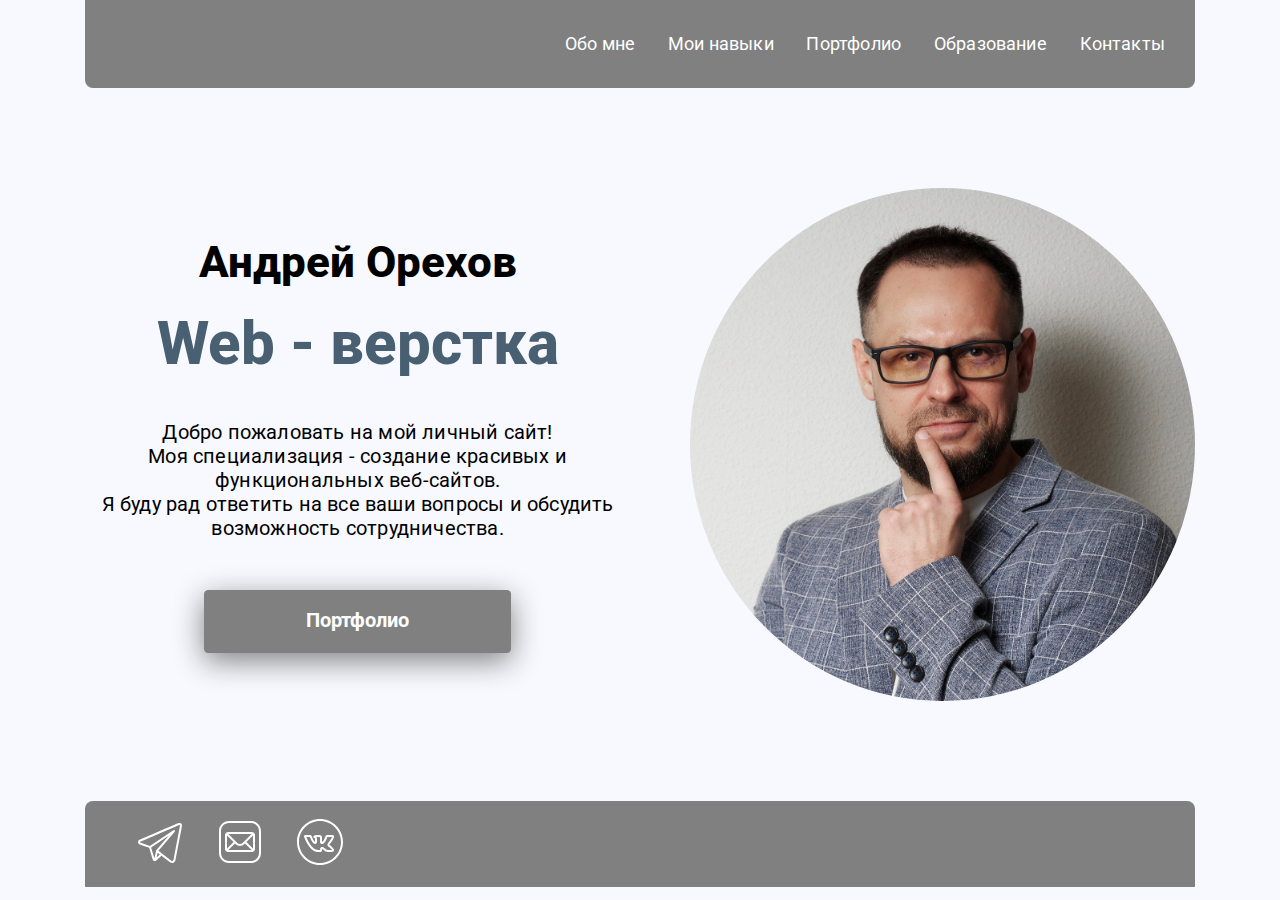
<file: index.html>
<!DOCTYPE html>
<html lang="ru">
  <head>
    <meta charset="UTF-8" />
    <meta http-equiv="X-UA-Compatible" content="IE=edge" />
    <meta name="viewport" content="width=device-width, initial-scale=1.0" />
    <title>Резюме верстальщика</title>
    <meta name="description" content="Резюме профессионального верстальщика." />
    <meta
      name="keywords"
      content="верстальщик, резюме, web-верстка, HTML, CSS"
    />
    <link rel="stylesheet" href="./style1.css" />
    <link rel="shortcut icon" href="./img/favicon.ico">

  </head>
  <body>
    <header>
      <div class="header-header">
        <div class="conteiner">
          <nav class="header-header__nav">
            <ul class="header-header__nav_ul">
              <li><a href="./aboutme.html">Обо мне</a></li>
              <li><a href="./skills.html">Мои навыки</a></li>
              <li><a href="./portfolio.html">Портфолио</a></li>
              <li><a href="./education.html">Образование</a></li>
              <li><a href="./contacts.html">Контакты</a></li>
            </ul>
            <a class="header-header__nav_menu" href="#">
              <svg
                width="24"
                height="24"
                viewBox="0 0 24 24"
                fill="none"
                xmlns="http://www.w3.org/2000/svg"
              >
                <rect y="3" width="24" height="3" />
                <rect y="11" width="24" height="3" />
                <rect y="19" width="24" height="3" />
              </svg>
            </a>
          </nav>
        </div>
      </div>
    </header>
    <main>
      <div class="conteiner">
        <div class="main-content">
          <div class="main-content__text">
            <h2 class="main-content__text_h2">Андрей Орехов</h2>
            <h1 class="main-content__text_h1">Web - верстка</h1>
            <p class="main-content__text_p">
              Добро пожаловать на мой личный сайт! <br />Моя специализация -
              создание красивых и функциональных веб-сайтов. <br />Я буду рад
              ответить на все ваши вопросы и обсудить возможность
              сотрудничества.
            </p>
            <button class="main-content__text_button" onclick="location.href='./portfolio.html'">Портфолио</button>
          </div>
          <div class="main-content__photo">
            <img class="main-img" src="./img/avatar.png" alt="avatar" >
          </div>
          <div class="main-menu__activ hidden">
            <h4 class="main-menu__activ_h4">МЕНЮ</h4>
            <ul class="main-menu__activ_list">
              <li><a href="./aboutme.html">Обо мне</a></li>
              <li><a href="./skills.html">Мои навыки</a></li>
              <li><a href="./portfolio.html">Портфолио</a></li>
              <li><a href="./education.html">Образование</a></li>
              <li><a href="./contacts.html">Контакты</a></li>
            </ul>
          </div>
        </div>
      </div>
    </main>
    <footer>
      <div class="footer-footer">
        <div class="conteiner">
          <nav class="footer-footer__nav">
            <a href="https://t.me/orekhov_aa" class="footer-footer__nav_t"
              ><svg
                xmlns="http://www.w3.org/2000/svg"
                viewBox="0 0 50 50"
                width="50px"
                height="50px"
              >
                <path
                  d="M 44.376953 5.9863281 C 43.889905 6.0076957 43.415817 6.1432497 42.988281 6.3144531 C 42.565113 6.4845113 40.128883 7.5243408 36.53125 9.0625 C 32.933617 10.600659 28.256963 12.603668 23.621094 14.589844 C 14.349356 18.562196 5.2382813 22.470703 5.2382812 22.470703 L 5.3046875 22.445312 C 5.3046875 22.445312 4.7547875 22.629122 4.1972656 23.017578 C 3.9185047 23.211806 3.6186028 23.462555 3.3730469 23.828125 C 3.127491 24.193695 2.9479735 24.711788 3.015625 25.259766 C 3.2532479 27.184511 5.2480469 27.730469 5.2480469 27.730469 L 5.2558594 27.734375 L 14.158203 30.78125 C 14.385177 31.538434 16.858319 39.792923 17.402344 41.541016 C 17.702797 42.507484 17.984013 43.064995 18.277344 43.445312 C 18.424133 43.635633 18.577962 43.782915 18.748047 43.890625 C 18.815627 43.933415 18.8867 43.965525 18.957031 43.994141 C 18.958531 43.994806 18.959437 43.99348 18.960938 43.994141 C 18.969579 43.997952 18.977708 43.998295 18.986328 44.001953 L 18.962891 43.996094 C 18.979231 44.002694 18.995359 44.013801 19.011719 44.019531 C 19.043456 44.030655 19.062905 44.030268 19.103516 44.039062 C 20.123059 44.395042 20.966797 43.734375 20.966797 43.734375 L 21.001953 43.707031 L 26.470703 38.634766 L 35.345703 45.554688 L 35.457031 45.605469 C 37.010484 46.295216 38.415349 45.910403 39.193359 45.277344 C 39.97137 44.644284 40.277344 43.828125 40.277344 43.828125 L 40.310547 43.742188 L 46.832031 9.7519531 C 46.998903 8.9915162 47.022612 8.334202 46.865234 7.7402344 C 46.707857 7.1462668 46.325492 6.6299361 45.845703 6.34375 C 45.365914 6.0575639 44.864001 5.9649605 44.376953 5.9863281 z M 44.429688 8.0195312 C 44.627491 8.0103707 44.774102 8.032983 44.820312 8.0605469 C 44.866523 8.0881109 44.887272 8.0844829 44.931641 8.2519531 C 44.976011 8.419423 45.000036 8.7721605 44.878906 9.3242188 L 44.875 9.3359375 L 38.390625 43.128906 C 38.375275 43.162926 38.240151 43.475531 37.931641 43.726562 C 37.616914 43.982653 37.266874 44.182554 36.337891 43.792969 L 26.632812 36.224609 L 26.359375 36.009766 L 26.353516 36.015625 L 23.451172 33.837891 L 39.761719 14.648438 A 1.0001 1.0001 0 0 0 38.974609 13 A 1.0001 1.0001 0 0 0 38.445312 13.167969 L 14.84375 28.902344 L 5.9277344 25.849609 C 5.9277344 25.849609 5.0423771 25.356927 5 25.013672 C 4.99765 24.994652 4.9871961 25.011869 5.0332031 24.943359 C 5.0792101 24.874869 5.1948546 24.759225 5.3398438 24.658203 C 5.6298218 24.456159 5.9609375 24.333984 5.9609375 24.333984 L 5.9941406 24.322266 L 6.0273438 24.308594 C 6.0273438 24.308594 15.138894 20.399882 24.410156 16.427734 C 29.045787 14.44166 33.721617 12.440122 37.318359 10.902344 C 40.914175 9.3649615 43.512419 8.2583658 43.732422 8.1699219 C 43.982886 8.0696253 44.231884 8.0286918 44.429688 8.0195312 z M 33.613281 18.792969 L 21.244141 33.345703 L 21.238281 33.351562 A 1.0001 1.0001 0 0 0 21.183594 33.423828 A 1.0001 1.0001 0 0 0 21.128906 33.507812 A 1.0001 1.0001 0 0 0 20.998047 33.892578 A 1.0001 1.0001 0 0 0 20.998047 33.900391 L 19.386719 41.146484 C 19.35993 41.068197 19.341173 41.039555 19.3125 40.947266 L 19.3125 40.945312 C 18.800713 39.30085 16.467362 31.5161 16.144531 30.439453 L 33.613281 18.792969 z M 22.640625 35.730469 L 24.863281 37.398438 L 21.597656 40.425781 L 22.640625 35.730469 z"
                /></svg></a>

            <a
              href="mailto:KO.orexxx1@yandex.ru"
              class="footer-footer__nav_email"
              ><svg
                xmlns="http://www.w3.org/2000/svg"
                viewBox="0 0 50 50"
                width="50px"
                height="50px"
              >
                <path
                  d="M 14 4 C 8.4886661 4 4 8.4886661 4 14 L 4 36 C 4 41.511334 8.4886661 46 14 46 L 36 46 C 41.511334 46 46 41.511334 46 36 L 46 14 C 46 8.4886661 41.511334 4 36 4 L 14 4 z M 14 6 L 36 6 C 40.430666 6 44 9.5693339 44 14 L 44 36 C 44 40.430666 40.430666 44 36 44 L 14 44 C 9.5693339 44 6 40.430666 6 36 L 6 14 C 6 9.5693339 9.5693339 6 14 6 z M 13 15 C 11.35503 15 10 16.35503 10 18 L 10 32 C 10 33.64497 11.35503 35 13 35 L 37 35 C 38.64497 35 40 33.64497 40 32 L 40 18 C 40 16.35503 38.64497 15 37 15 L 13 15 z M 13.414062 17 L 36.583984 17 L 27.677734 25.892578 C 26.18494 27.382984 23.796834 27.382819 22.304688 25.890625 L 13.414062 17 z M 38 18.412109 L 38 31.587891 L 31.402344 25 L 38 18.412109 z M 12 18.414062 L 18.585938 25 L 12 31.585938 L 12 18.414062 z M 29.988281 26.412109 L 36.585938 33 L 13.414062 33 L 20 26.414062 L 20.890625 27.304688 C 23.146478 29.56054 26.832638 29.562194 29.089844 27.308594 L 29.988281 26.412109 z"
                /></svg></a>

            <a href="https://vk.com/ko.orexxx" class="footer-footer__nav_vk"
              ><svg
                xmlns="http://www.w3.org/2000/svg"
                viewBox="0 0 50 50"
                width="50px"
                height="50px"
              >
                <path
                  d="M 25 2 C 12.309295 2 2 12.309295 2 25 C 2 37.690705 12.309295 48 25 48 C 37.690705 48 48 37.690705 48 25 C 48 12.309295 37.690705 2 25 2 z M 25 4 C 36.609824 4 46 13.390176 46 25 C 46 36.609824 36.609824 46 25 46 C 13.390176 46 4 36.609824 4 25 C 4 13.390176 13.390176 4 25 4 z M 15.001953 18 L 10.966797 18.001953 C 10.966797 18.001953 10.735897 17.988941 10.457031 18.025391 C 10.178165 18.061841 9.7661948 18.078761 9.34375 18.556641 L 9.3417969 18.558594 L 9.3398438 18.560547 C 8.9640794 18.990267 8.9784173 19.490413 9.0253906 19.765625 C 9.0721906 20.039824 9.1769621 20.244579 9.1777344 20.246094 L 9.1777344 20.248047 C 9.2165294 20.343227 12.146379 27.521928 15.839844 31.378906 C 18.445099 34.101283 21.231404 35 23.712891 35 L 25 35 C 25.42346 35 25.801654 34.98073 26.220703 34.763672 C 26.639753 34.546613 27 33.94757 27 33.482422 C 27 32.981247 27.012312 32.495404 27.076172 32.224609 C 27.135819 31.971721 27.112802 32.033791 27.136719 32.033203 C 27.160692 32.038405 27.204328 32.048513 27.287109 32.085938 C 27.465502 32.166587 27.741146 32.346633 28.046875 32.583984 C 28.657377 33.057945 29.380504 33.745554 30.191406 34.277344 C 31.352856 35.04712 32.613281 35 32.613281 35 L 36.769531 35 L 36.814453 34.996094 C 36.814453 34.996094 37.452209 34.981594 38.107422 34.580078 C 38.435028 34.379319 38.82436 34.011034 38.955078 33.458984 C 39.085796 32.906935 38.918888 32.327748 38.597656 31.818359 C 38.480305 31.631523 37.910631 30.80588 35.636719 28.787109 C 35.049256 28.26609 34.648638 27.897278 34.490234 27.701172 C 34.433996 27.631548 34.42928 27.638269 34.417969 27.634766 C 34.431219 27.600573 34.5626 27.32391 34.914062 26.867188 C 35.280366 26.391181 35.836997 25.727944 36.552734 24.816406 C 37.464977 23.654213 38.105035 22.536703 38.507812 21.59375 C 38.709203 21.122274 38.851959 20.694455 38.9375 20.306641 C 39.02304 19.918826 39.091299 19.59647 38.964844 19.136719 C 38.870524 18.794484 38.614371 18.487968 38.363281 18.326172 C 38.112191 18.164376 37.878094 18.103431 37.667969 18.064453 C 37.247723 17.986493 36.876935 18 36.53125 18 C 35.80744 18 32.589808 18.025391 32.324219 18.025391 C 32.012508 18.025391 31.515256 18.155199 31.285156 18.287109 C 30.713891 18.614265 30.535156 19.0625 30.535156 19.0625 L 30.480469 19.158203 L 30.449219 19.265625 C 30.449219 19.265625 29.716532 21.635827 28.962891 22.857422 L 28.960938 22.857422 C 28.074746 24.296534 27.41371 24.867373 27.123047 25.029297 C 27.092172 25.046497 27.109277 25.03736 27.087891 25.048828 C 27.065156 24.982615 27.036471 24.891447 27.017578 24.722656 C 26.975067 24.342427 27 23.806967 27 23.289062 C 27 21.854646 27.107725 20.960184 26.988281 20.113281 C 26.928559 19.68983 26.776516 19.21826 26.429688 18.855469 C 26.082858 18.492678 25.634863 18.3141 25.1875 18.210938 L 25.185547 18.210938 C 24.719313 18.10357 24.216872 18.011359 23.009766 18 C 21.471766 17.98566 20.470116 18.03334 19.580078 18.429688 L 19.570312 18.435547 L 19.5625 18.439453 C 19.210828 18.604643 18.933601 18.793991 18.689453 19.046875 C 18.567379 19.173317 18.422556 19.265395 18.322266 19.667969 C 18.272116 19.869256 18.266616 20.250091 18.494141 20.558594 C 18.721663 20.867097 19.040516 20.960144 19.228516 20.984375 C 19.193836 20.979875 19.376419 21.020055 19.517578 21.089844 C 19.658738 21.159634 19.781301 21.26012 19.8125 21.300781 L 19.8125 21.302734 C 19.79945 21.285784 19.935003 21.622642 19.970703 21.929688 C 20.006403 22.236732 20 22.484375 20 22.484375 L 19.998047 22.544922 L 20.003906 22.605469 C 20.003906 22.605469 20.065293 23.284928 20.033203 23.986328 C 20.017153 24.337028 19.972824 24.690015 19.914062 24.90625 C 19.910955 24.917687 19.909535 24.913678 19.90625 24.923828 C 19.655877 24.748968 19.078554 24.13969 18.283203 22.826172 C 17.547974 21.611109 16.859375 19.425781 16.859375 19.425781 L 16.84375 19.376953 L 16.826172 19.330078 C 16.826172 19.330078 16.697788 18.841896 16.130859 18.443359 C 15.59948 18.069284 15.09375 18.017578 15.09375 18.017578 L 15.001953 18 z M 14.769531 20 C 14.826731 20.02091 14.946311 20.063999 14.96875 20.074219 L 14.945312 20.003906 C 14.945312 20.003906 14.976103 20.074602 14.976562 20.076172 C 14.976816 20.076308 14.980369 20.078025 14.980469 20.078125 L 14.980469 20.080078 L 14.982422 20.080078 C 14.932162 20.044918 14.974769 20.079819 14.980469 20.087891 C 15.008089 20.182121 15.618693 22.285424 16.572266 23.861328 C 17.440943 25.295947 18.08272 26.099662 18.783203 26.580078 C 19.483009 27.060029 20.424029 27.010564 20.902344 26.761719 C 21.541579 26.429749 21.720259 25.88414 21.84375 25.429688 C 21.967241 24.975234 22.011297 24.514175 22.03125 24.078125 C 22.06932 23.246137 22.004207 22.565534 21.998047 22.498047 C 21.999047 22.460457 22.007951 22.135402 21.957031 21.697266 C 21.905701 21.255789 21.813696 20.707151 21.421875 20.15625 C 21.860763 20.09104 22.104431 19.991744 22.990234 20 C 24.119875 20.01063 24.291711 20.05776 24.736328 20.160156 C 24.978465 20.215996 25.005345 20.262255 24.982422 20.238281 C 24.959502 20.214301 24.980423 20.198281 25.007812 20.392578 C 25.062629 20.781082 25 21.777479 25 23.289062 C 25 23.715159 24.958857 24.316046 25.029297 24.945312 C 25.099687 25.574186 25.296238 26.378841 26.056641 26.849609 C 26.489901 27.117751 27.317569 27.209968 28.097656 26.775391 C 28.877743 26.340815 29.678254 25.507138 30.664062 23.90625 C 31.637852 22.327814 32.220192 20.252559 32.283203 20.033203 C 32.283203 20.033203 32.294311 20.025979 32.300781 20.021484 C 32.318451 20.022334 32.29597 20.025391 32.324219 20.025391 C 32.69463 20.025391 35.85506 20 36.53125 20 C 36.717284 20 36.798956 20.010015 36.9375 20.015625 C 36.88151 20.23153 36.806235 20.482942 36.667969 20.806641 C 36.342997 21.567438 35.785273 22.554225 34.978516 23.582031 C 34.283253 24.467494 33.743119 25.109741 33.330078 25.646484 C 32.917037 26.183228 32.592563 26.606593 32.457031 27.21875 C 32.3215 27.830907 32.580091 28.521341 32.933594 28.958984 C 33.287097 29.396628 33.724557 29.765223 34.308594 30.283203 C 36.508681 32.236432 36.869649 32.827649 36.904297 32.882812 L 36.904297 32.884766 C 36.941447 32.943676 36.917361 32.88443 36.931641 32.914062 C 36.806889 32.952953 36.658409 32.99693 36.644531 33 L 32.597656 33 L 32.591797 33 C 32.591797 33 31.847477 32.9756 31.294922 32.609375 L 31.292969 32.607422 L 31.291016 32.607422 C 30.706463 32.224555 29.99998 31.567954 29.273438 31.003906 C 28.910166 30.721882 28.540311 30.457615 28.111328 30.263672 C 27.682345 30.069729 27.138651 29.932231 26.566406 30.103516 C 25.73815 30.351416 25.278492 31.139669 25.130859 31.765625 C 25.024881 32.214969 25.040549 32.605726 25.037109 32.998047 C 25.008582 32.999549 25.033273 33 25 33 L 23.712891 33 C 21.680377 33 19.565895 32.379527 17.285156 29.996094 C 14.319982 26.899649 11.674463 20.911604 11.277344 20.001953 L 14.769531 20 z M 32.212891 20.007812 C 32.194741 20.011856 32.246666 20.015777 32.289062 20.019531 C 32.283325 20.022641 32.289551 20.016779 32.28125 20.021484 C 32.28041 20.004775 32.237287 20.002377 32.212891 20.007812 z"
                />
              </svg>
            </a>
          </nav>
        </div>
      </div>
    </footer>
    <script src="./script.js"></script>
  </body>
</html>
</file>
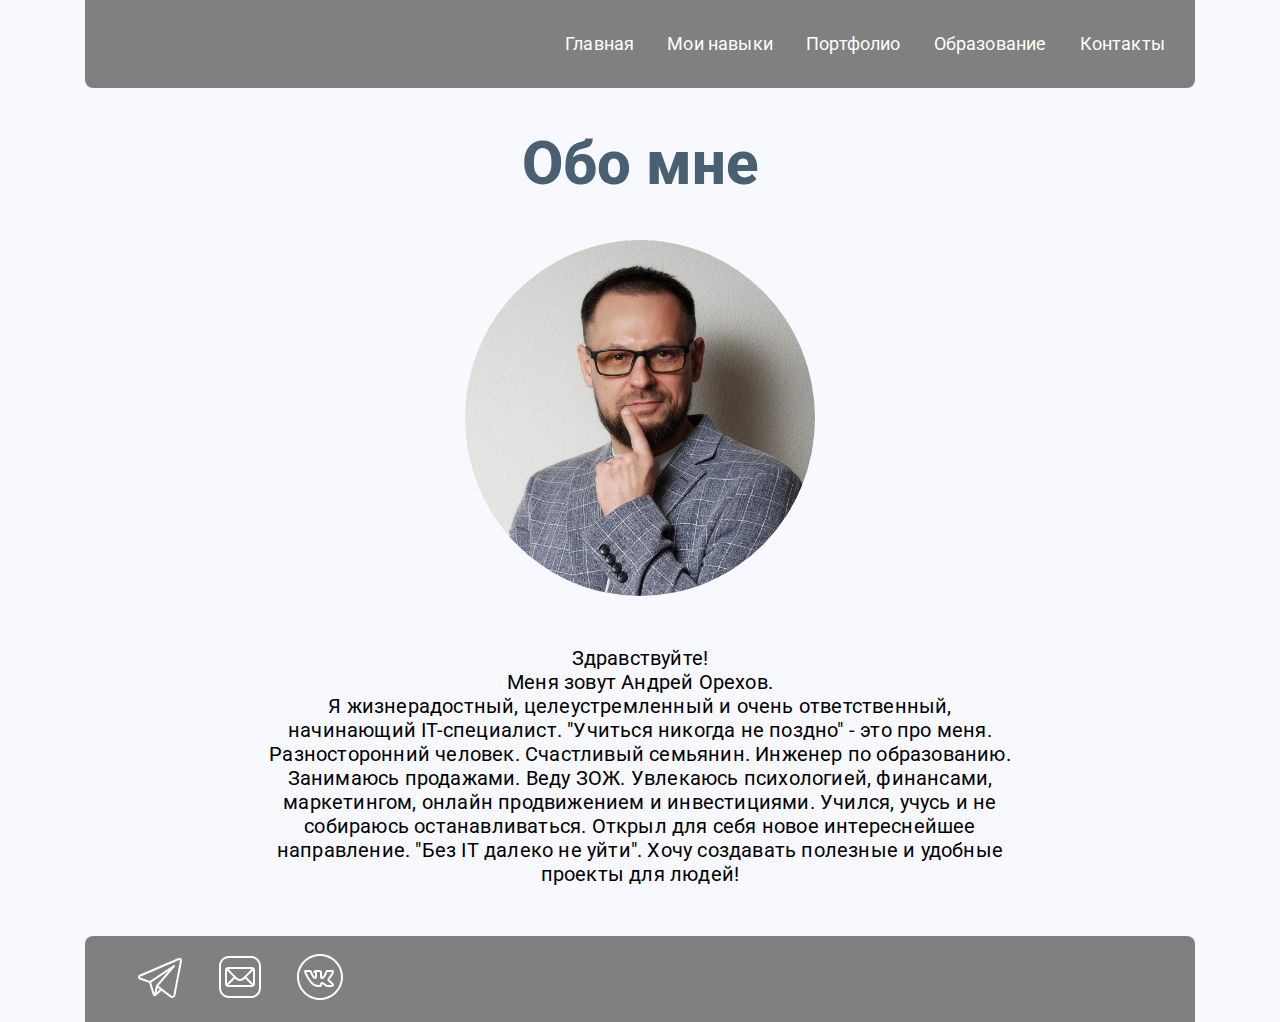
<file: aboutme.html>
<!DOCTYPE html>
<html lang="ru">
  <head>
    <meta charset="UTF-8" />
    <meta http-equiv="X-UA-Compatible" content="IE=edge" />
    <meta name="viewport" content="width=device-width, initial-scale=1.0" />
    <title>Обо мне</title>
    <link rel="stylesheet" href="./aboutme.css" />
  </head>
  <body>
    <header>
      <div class="header-header">
        <div class="conteiner">
          <nav class="header-header__nav">
            <ul class="header-header__nav_ul">
              <li><a href="./index.html">Главная</a></li>
              <li><a href="./skills.html">Мои навыки</a></li>
              <li><a href="./portfolio.html">Портфолио</a></li>
              <li><a href="./education.html">Образование</a></li>
              <li><a href="./contacts.html">Контакты</a></li>
            </ul>
            <a class="header-header__nav_menu" href="#">
              <svg
                width="24"
                height="24"
                viewBox="0 0 24 24"
                fill="none"
                xmlns="http://www.w3.org/2000/svg"
              >
                <rect y="3" width="24" height="3" />
                <rect y="11" width="24" height="3" />
                <rect y="19" width="24" height="3" />
              </svg>
            </a>
          </nav>
        </div>
      </div>
    </header>
    <main>
      <div class="conteiner">
        <div class="main-content">
          <h1 class="main-content__h1">Обо мне</h1>
          <div class="main-content__photo">
            <img class="main-img" src="./img/avatar.png" alt="avatar">
          </div>

          <div class="main-menu__activ hidden">
            <h4 class="main-menu__activ_h4">МЕНЮ</h4>
            <ul class="main-menu__activ_list">
              <li><a href="./index.html">Главная</a></li>
              <li><a href="./skills.html">Мои навыки</a></li>
              <li><a href="./portfolio.html">Портфолио</a></li>
              <li><a href="./education.html">Образование</a></li>
              <li><a href="./contacts.html">Контакты</a></li>
            </ul>
          </div>

          <p class="main-content__p">
            Здравствуйте! <br />
            Меня зовут Андрей Орехов. <br />
            Я жизнерадостный, целеустремленный и очень ответственный, начинающий
            IT-специалист. "Учиться никогда не поздно" - это про меня.
            Разносторонний человек. Счастливый семьянин. Инженер по образованию.
            Занимаюсь продажами. Веду ЗОЖ. Увлекаюсь психологией, финансами,
            маркетингом, онлайн продвижением и инвестициями. Учился, учусь и не
            собираюсь останавливаться. Открыл для себя новое интереснейшее
            направление. "Без IT далеко не уйти". Хочу создавать полезные и
            удобные проекты для людей!
          </p>
        </div>
      </div>
    </main>
    <footer>
      <div class="footer-footer">
        <div class="conteiner">
          <nav class="footer-footer__nav">
            <a href="https://t.me/orekhov_aa" class="footer-footer__nav_t"
              ><svg
                xmlns="http://www.w3.org/2000/svg"
                viewBox="0 0 50 50"
                width="50px"
                height="50px"
              >
                <path
                  d="M 44.376953 5.9863281 C 43.889905 6.0076957 43.415817 6.1432497 42.988281 6.3144531 C 42.565113 6.4845113 40.128883 7.5243408 36.53125 9.0625 C 32.933617 10.600659 28.256963 12.603668 23.621094 14.589844 C 14.349356 18.562196 5.2382813 22.470703 5.2382812 22.470703 L 5.3046875 22.445312 C 5.3046875 22.445312 4.7547875 22.629122 4.1972656 23.017578 C 3.9185047 23.211806 3.6186028 23.462555 3.3730469 23.828125 C 3.127491 24.193695 2.9479735 24.711788 3.015625 25.259766 C 3.2532479 27.184511 5.2480469 27.730469 5.2480469 27.730469 L 5.2558594 27.734375 L 14.158203 30.78125 C 14.385177 31.538434 16.858319 39.792923 17.402344 41.541016 C 17.702797 42.507484 17.984013 43.064995 18.277344 43.445312 C 18.424133 43.635633 18.577962 43.782915 18.748047 43.890625 C 18.815627 43.933415 18.8867 43.965525 18.957031 43.994141 C 18.958531 43.994806 18.959437 43.99348 18.960938 43.994141 C 18.969579 43.997952 18.977708 43.998295 18.986328 44.001953 L 18.962891 43.996094 C 18.979231 44.002694 18.995359 44.013801 19.011719 44.019531 C 19.043456 44.030655 19.062905 44.030268 19.103516 44.039062 C 20.123059 44.395042 20.966797 43.734375 20.966797 43.734375 L 21.001953 43.707031 L 26.470703 38.634766 L 35.345703 45.554688 L 35.457031 45.605469 C 37.010484 46.295216 38.415349 45.910403 39.193359 45.277344 C 39.97137 44.644284 40.277344 43.828125 40.277344 43.828125 L 40.310547 43.742188 L 46.832031 9.7519531 C 46.998903 8.9915162 47.022612 8.334202 46.865234 7.7402344 C 46.707857 7.1462668 46.325492 6.6299361 45.845703 6.34375 C 45.365914 6.0575639 44.864001 5.9649605 44.376953 5.9863281 z M 44.429688 8.0195312 C 44.627491 8.0103707 44.774102 8.032983 44.820312 8.0605469 C 44.866523 8.0881109 44.887272 8.0844829 44.931641 8.2519531 C 44.976011 8.419423 45.000036 8.7721605 44.878906 9.3242188 L 44.875 9.3359375 L 38.390625 43.128906 C 38.375275 43.162926 38.240151 43.475531 37.931641 43.726562 C 37.616914 43.982653 37.266874 44.182554 36.337891 43.792969 L 26.632812 36.224609 L 26.359375 36.009766 L 26.353516 36.015625 L 23.451172 33.837891 L 39.761719 14.648438 A 1.0001 1.0001 0 0 0 38.974609 13 A 1.0001 1.0001 0 0 0 38.445312 13.167969 L 14.84375 28.902344 L 5.9277344 25.849609 C 5.9277344 25.849609 5.0423771 25.356927 5 25.013672 C 4.99765 24.994652 4.9871961 25.011869 5.0332031 24.943359 C 5.0792101 24.874869 5.1948546 24.759225 5.3398438 24.658203 C 5.6298218 24.456159 5.9609375 24.333984 5.9609375 24.333984 L 5.9941406 24.322266 L 6.0273438 24.308594 C 6.0273438 24.308594 15.138894 20.399882 24.410156 16.427734 C 29.045787 14.44166 33.721617 12.440122 37.318359 10.902344 C 40.914175 9.3649615 43.512419 8.2583658 43.732422 8.1699219 C 43.982886 8.0696253 44.231884 8.0286918 44.429688 8.0195312 z M 33.613281 18.792969 L 21.244141 33.345703 L 21.238281 33.351562 A 1.0001 1.0001 0 0 0 21.183594 33.423828 A 1.0001 1.0001 0 0 0 21.128906 33.507812 A 1.0001 1.0001 0 0 0 20.998047 33.892578 A 1.0001 1.0001 0 0 0 20.998047 33.900391 L 19.386719 41.146484 C 19.35993 41.068197 19.341173 41.039555 19.3125 40.947266 L 19.3125 40.945312 C 18.800713 39.30085 16.467362 31.5161 16.144531 30.439453 L 33.613281 18.792969 z M 22.640625 35.730469 L 24.863281 37.398438 L 21.597656 40.425781 L 22.640625 35.730469 z"
                /></svg></a>

            <a
              href="mailto:KO.orexxx1@yandex.ru"
              class="footer-footer__nav_email"
              ><svg
                xmlns="http://www.w3.org/2000/svg"
                viewBox="0 0 50 50"
                width="50px"
                height="50px"
              >
                <path
                  d="M 14 4 C 8.4886661 4 4 8.4886661 4 14 L 4 36 C 4 41.511334 8.4886661 46 14 46 L 36 46 C 41.511334 46 46 41.511334 46 36 L 46 14 C 46 8.4886661 41.511334 4 36 4 L 14 4 z M 14 6 L 36 6 C 40.430666 6 44 9.5693339 44 14 L 44 36 C 44 40.430666 40.430666 44 36 44 L 14 44 C 9.5693339 44 6 40.430666 6 36 L 6 14 C 6 9.5693339 9.5693339 6 14 6 z M 13 15 C 11.35503 15 10 16.35503 10 18 L 10 32 C 10 33.64497 11.35503 35 13 35 L 37 35 C 38.64497 35 40 33.64497 40 32 L 40 18 C 40 16.35503 38.64497 15 37 15 L 13 15 z M 13.414062 17 L 36.583984 17 L 27.677734 25.892578 C 26.18494 27.382984 23.796834 27.382819 22.304688 25.890625 L 13.414062 17 z M 38 18.412109 L 38 31.587891 L 31.402344 25 L 38 18.412109 z M 12 18.414062 L 18.585938 25 L 12 31.585938 L 12 18.414062 z M 29.988281 26.412109 L 36.585938 33 L 13.414062 33 L 20 26.414062 L 20.890625 27.304688 C 23.146478 29.56054 26.832638 29.562194 29.089844 27.308594 L 29.988281 26.412109 z"
                /></svg></a>

            <a href="https://vk.com/ko.orexxx" class="footer-footer__nav_vk"
              ><svg
                xmlns="http://www.w3.org/2000/svg"
                viewBox="0 0 50 50"
                width="50px"
                height="50px"
              >
                <path
                  d="M 25 2 C 12.309295 2 2 12.309295 2 25 C 2 37.690705 12.309295 48 25 48 C 37.690705 48 48 37.690705 48 25 C 48 12.309295 37.690705 2 25 2 z M 25 4 C 36.609824 4 46 13.390176 46 25 C 46 36.609824 36.609824 46 25 46 C 13.390176 46 4 36.609824 4 25 C 4 13.390176 13.390176 4 25 4 z M 15.001953 18 L 10.966797 18.001953 C 10.966797 18.001953 10.735897 17.988941 10.457031 18.025391 C 10.178165 18.061841 9.7661948 18.078761 9.34375 18.556641 L 9.3417969 18.558594 L 9.3398438 18.560547 C 8.9640794 18.990267 8.9784173 19.490413 9.0253906 19.765625 C 9.0721906 20.039824 9.1769621 20.244579 9.1777344 20.246094 L 9.1777344 20.248047 C 9.2165294 20.343227 12.146379 27.521928 15.839844 31.378906 C 18.445099 34.101283 21.231404 35 23.712891 35 L 25 35 C 25.42346 35 25.801654 34.98073 26.220703 34.763672 C 26.639753 34.546613 27 33.94757 27 33.482422 C 27 32.981247 27.012312 32.495404 27.076172 32.224609 C 27.135819 31.971721 27.112802 32.033791 27.136719 32.033203 C 27.160692 32.038405 27.204328 32.048513 27.287109 32.085938 C 27.465502 32.166587 27.741146 32.346633 28.046875 32.583984 C 28.657377 33.057945 29.380504 33.745554 30.191406 34.277344 C 31.352856 35.04712 32.613281 35 32.613281 35 L 36.769531 35 L 36.814453 34.996094 C 36.814453 34.996094 37.452209 34.981594 38.107422 34.580078 C 38.435028 34.379319 38.82436 34.011034 38.955078 33.458984 C 39.085796 32.906935 38.918888 32.327748 38.597656 31.818359 C 38.480305 31.631523 37.910631 30.80588 35.636719 28.787109 C 35.049256 28.26609 34.648638 27.897278 34.490234 27.701172 C 34.433996 27.631548 34.42928 27.638269 34.417969 27.634766 C 34.431219 27.600573 34.5626 27.32391 34.914062 26.867188 C 35.280366 26.391181 35.836997 25.727944 36.552734 24.816406 C 37.464977 23.654213 38.105035 22.536703 38.507812 21.59375 C 38.709203 21.122274 38.851959 20.694455 38.9375 20.306641 C 39.02304 19.918826 39.091299 19.59647 38.964844 19.136719 C 38.870524 18.794484 38.614371 18.487968 38.363281 18.326172 C 38.112191 18.164376 37.878094 18.103431 37.667969 18.064453 C 37.247723 17.986493 36.876935 18 36.53125 18 C 35.80744 18 32.589808 18.025391 32.324219 18.025391 C 32.012508 18.025391 31.515256 18.155199 31.285156 18.287109 C 30.713891 18.614265 30.535156 19.0625 30.535156 19.0625 L 30.480469 19.158203 L 30.449219 19.265625 C 30.449219 19.265625 29.716532 21.635827 28.962891 22.857422 L 28.960938 22.857422 C 28.074746 24.296534 27.41371 24.867373 27.123047 25.029297 C 27.092172 25.046497 27.109277 25.03736 27.087891 25.048828 C 27.065156 24.982615 27.036471 24.891447 27.017578 24.722656 C 26.975067 24.342427 27 23.806967 27 23.289062 C 27 21.854646 27.107725 20.960184 26.988281 20.113281 C 26.928559 19.68983 26.776516 19.21826 26.429688 18.855469 C 26.082858 18.492678 25.634863 18.3141 25.1875 18.210938 L 25.185547 18.210938 C 24.719313 18.10357 24.216872 18.011359 23.009766 18 C 21.471766 17.98566 20.470116 18.03334 19.580078 18.429688 L 19.570312 18.435547 L 19.5625 18.439453 C 19.210828 18.604643 18.933601 18.793991 18.689453 19.046875 C 18.567379 19.173317 18.422556 19.265395 18.322266 19.667969 C 18.272116 19.869256 18.266616 20.250091 18.494141 20.558594 C 18.721663 20.867097 19.040516 20.960144 19.228516 20.984375 C 19.193836 20.979875 19.376419 21.020055 19.517578 21.089844 C 19.658738 21.159634 19.781301 21.26012 19.8125 21.300781 L 19.8125 21.302734 C 19.79945 21.285784 19.935003 21.622642 19.970703 21.929688 C 20.006403 22.236732 20 22.484375 20 22.484375 L 19.998047 22.544922 L 20.003906 22.605469 C 20.003906 22.605469 20.065293 23.284928 20.033203 23.986328 C 20.017153 24.337028 19.972824 24.690015 19.914062 24.90625 C 19.910955 24.917687 19.909535 24.913678 19.90625 24.923828 C 19.655877 24.748968 19.078554 24.13969 18.283203 22.826172 C 17.547974 21.611109 16.859375 19.425781 16.859375 19.425781 L 16.84375 19.376953 L 16.826172 19.330078 C 16.826172 19.330078 16.697788 18.841896 16.130859 18.443359 C 15.59948 18.069284 15.09375 18.017578 15.09375 18.017578 L 15.001953 18 z M 14.769531 20 C 14.826731 20.02091 14.946311 20.063999 14.96875 20.074219 L 14.945312 20.003906 C 14.945312 20.003906 14.976103 20.074602 14.976562 20.076172 C 14.976816 20.076308 14.980369 20.078025 14.980469 20.078125 L 14.980469 20.080078 L 14.982422 20.080078 C 14.932162 20.044918 14.974769 20.079819 14.980469 20.087891 C 15.008089 20.182121 15.618693 22.285424 16.572266 23.861328 C 17.440943 25.295947 18.08272 26.099662 18.783203 26.580078 C 19.483009 27.060029 20.424029 27.010564 20.902344 26.761719 C 21.541579 26.429749 21.720259 25.88414 21.84375 25.429688 C 21.967241 24.975234 22.011297 24.514175 22.03125 24.078125 C 22.06932 23.246137 22.004207 22.565534 21.998047 22.498047 C 21.999047 22.460457 22.007951 22.135402 21.957031 21.697266 C 21.905701 21.255789 21.813696 20.707151 21.421875 20.15625 C 21.860763 20.09104 22.104431 19.991744 22.990234 20 C 24.119875 20.01063 24.291711 20.05776 24.736328 20.160156 C 24.978465 20.215996 25.005345 20.262255 24.982422 20.238281 C 24.959502 20.214301 24.980423 20.198281 25.007812 20.392578 C 25.062629 20.781082 25 21.777479 25 23.289062 C 25 23.715159 24.958857 24.316046 25.029297 24.945312 C 25.099687 25.574186 25.296238 26.378841 26.056641 26.849609 C 26.489901 27.117751 27.317569 27.209968 28.097656 26.775391 C 28.877743 26.340815 29.678254 25.507138 30.664062 23.90625 C 31.637852 22.327814 32.220192 20.252559 32.283203 20.033203 C 32.283203 20.033203 32.294311 20.025979 32.300781 20.021484 C 32.318451 20.022334 32.29597 20.025391 32.324219 20.025391 C 32.69463 20.025391 35.85506 20 36.53125 20 C 36.717284 20 36.798956 20.010015 36.9375 20.015625 C 36.88151 20.23153 36.806235 20.482942 36.667969 20.806641 C 36.342997 21.567438 35.785273 22.554225 34.978516 23.582031 C 34.283253 24.467494 33.743119 25.109741 33.330078 25.646484 C 32.917037 26.183228 32.592563 26.606593 32.457031 27.21875 C 32.3215 27.830907 32.580091 28.521341 32.933594 28.958984 C 33.287097 29.396628 33.724557 29.765223 34.308594 30.283203 C 36.508681 32.236432 36.869649 32.827649 36.904297 32.882812 L 36.904297 32.884766 C 36.941447 32.943676 36.917361 32.88443 36.931641 32.914062 C 36.806889 32.952953 36.658409 32.99693 36.644531 33 L 32.597656 33 L 32.591797 33 C 32.591797 33 31.847477 32.9756 31.294922 32.609375 L 31.292969 32.607422 L 31.291016 32.607422 C 30.706463 32.224555 29.99998 31.567954 29.273438 31.003906 C 28.910166 30.721882 28.540311 30.457615 28.111328 30.263672 C 27.682345 30.069729 27.138651 29.932231 26.566406 30.103516 C 25.73815 30.351416 25.278492 31.139669 25.130859 31.765625 C 25.024881 32.214969 25.040549 32.605726 25.037109 32.998047 C 25.008582 32.999549 25.033273 33 25 33 L 23.712891 33 C 21.680377 33 19.565895 32.379527 17.285156 29.996094 C 14.319982 26.899649 11.674463 20.911604 11.277344 20.001953 L 14.769531 20 z M 32.212891 20.007812 C 32.194741 20.011856 32.246666 20.015777 32.289062 20.019531 C 32.283325 20.022641 32.289551 20.016779 32.28125 20.021484 C 32.28041 20.004775 32.237287 20.002377 32.212891 20.007812 z"
                />
              </svg></a>
          </nav>
        </div>
      </div>
    </footer>
    <script src="./script.js"></script>
  </body>
</html>
</file>
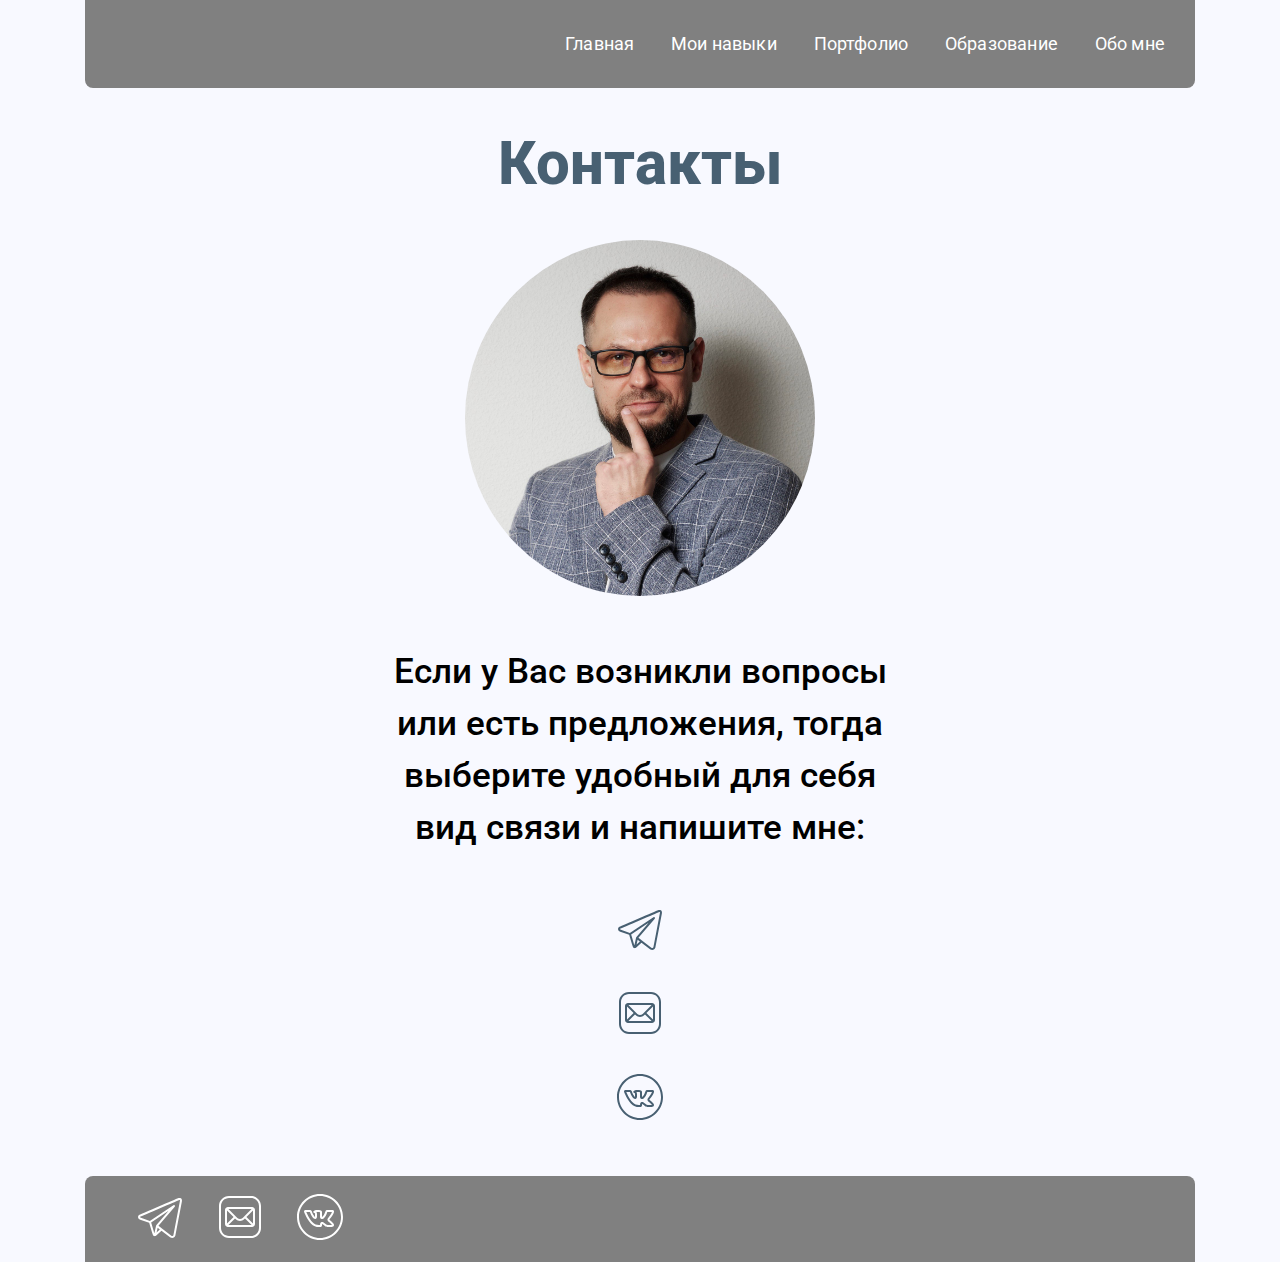
<file: contacts.html>
<!DOCTYPE html>
<html lang="ru">
<head>
    <meta charset="UTF-8">
    <meta http-equiv="X-UA-Compatible" content="IE=edge">
    <meta name="viewport" content="width=device-width, initial-scale=1.0">
    <title>Контакты</title>
    <link rel="stylesheet" href="./contacts.css">
</head>
<body>
    <header>
        <div class="header-header">
          <div class="conteiner">
            <nav class="header-header__nav">
              <ul class="header-header__nav_ul">
                <li><a href="./index.html">Главная</a></li>
                <li><a href="./skills.html">Мои навыки</a></li>
                <li><a href="./portfolio.html">Портфолио</a></li>
                <li><a href="./education.html">Образование</a></li>
                <li><a href="./aboutme.html">Обо мне</a></li>
              </ul>
              <a class="header-header__nav_menu" href="#">
                <svg class="header-svg"
                  width="24"
                  height="24"
                  viewBox="0 0 24 24"
                  fill="none"
                  xmlns="http://www.w3.org/2000/svg"
                >
                  <rect y="3" width="24" height="3" />
                  <rect y="11" width="24" height="3" />
                  <rect y="19" width="24" height="3" />
                </svg>
              </a>
            </nav>
          </div>
        </div>
      </header>
      <main>
        <div class="conteiner">
            <div class="main-content">
                <h1 class="main-content__h1">Контакты</h1>
                <div class="main-content__photo">
                  <img class="main-img" src="./img/avatar.png" alt="avatar">
                </div>

                <div class="main-menu__activ hidden">
                    <h4 class="main-menu__activ_h4">МЕНЮ</h4>
                    <ul class="main-menu__activ_list">
                      <li><a href="./index.html">Главная</a></li>
                      <li><a href="./skills.html">Мои навыки</a></li>
                      <li><a href="./portfolio.html">Портфолио</a></li>
                      <li><a href="./education.html">Образование</a></li>
                      <li><a href="./aboutme.html">Обо мне</a></li>
                    </ul>
                  </div>
      

                <p class="main-content__p">Если у Вас возникли вопросы или есть предложения, тогда выберите удобный для себя вид связи и напишите мне:</p>
                
                    <nav class="main-content__nav">
                      <a href="https://t.me/orekhov_aa"
                        ><svg class="main-svg"
                          xmlns="http://www.w3.org/2000/svg"
                          viewBox="0 0 50 50"
                          width="50px"
                          height="50px"
                        >
                          <path
                            d="M 44.376953 5.9863281 C 43.889905 6.0076957 43.415817 6.1432497 42.988281 6.3144531 C 42.565113 6.4845113 40.128883 7.5243408 36.53125 9.0625 C 32.933617 10.600659 28.256963 12.603668 23.621094 14.589844 C 14.349356 18.562196 5.2382813 22.470703 5.2382812 22.470703 L 5.3046875 22.445312 C 5.3046875 22.445312 4.7547875 22.629122 4.1972656 23.017578 C 3.9185047 23.211806 3.6186028 23.462555 3.3730469 23.828125 C 3.127491 24.193695 2.9479735 24.711788 3.015625 25.259766 C 3.2532479 27.184511 5.2480469 27.730469 5.2480469 27.730469 L 5.2558594 27.734375 L 14.158203 30.78125 C 14.385177 31.538434 16.858319 39.792923 17.402344 41.541016 C 17.702797 42.507484 17.984013 43.064995 18.277344 43.445312 C 18.424133 43.635633 18.577962 43.782915 18.748047 43.890625 C 18.815627 43.933415 18.8867 43.965525 18.957031 43.994141 C 18.958531 43.994806 18.959437 43.99348 18.960938 43.994141 C 18.969579 43.997952 18.977708 43.998295 18.986328 44.001953 L 18.962891 43.996094 C 18.979231 44.002694 18.995359 44.013801 19.011719 44.019531 C 19.043456 44.030655 19.062905 44.030268 19.103516 44.039062 C 20.123059 44.395042 20.966797 43.734375 20.966797 43.734375 L 21.001953 43.707031 L 26.470703 38.634766 L 35.345703 45.554688 L 35.457031 45.605469 C 37.010484 46.295216 38.415349 45.910403 39.193359 45.277344 C 39.97137 44.644284 40.277344 43.828125 40.277344 43.828125 L 40.310547 43.742188 L 46.832031 9.7519531 C 46.998903 8.9915162 47.022612 8.334202 46.865234 7.7402344 C 46.707857 7.1462668 46.325492 6.6299361 45.845703 6.34375 C 45.365914 6.0575639 44.864001 5.9649605 44.376953 5.9863281 z M 44.429688 8.0195312 C 44.627491 8.0103707 44.774102 8.032983 44.820312 8.0605469 C 44.866523 8.0881109 44.887272 8.0844829 44.931641 8.2519531 C 44.976011 8.419423 45.000036 8.7721605 44.878906 9.3242188 L 44.875 9.3359375 L 38.390625 43.128906 C 38.375275 43.162926 38.240151 43.475531 37.931641 43.726562 C 37.616914 43.982653 37.266874 44.182554 36.337891 43.792969 L 26.632812 36.224609 L 26.359375 36.009766 L 26.353516 36.015625 L 23.451172 33.837891 L 39.761719 14.648438 A 1.0001 1.0001 0 0 0 38.974609 13 A 1.0001 1.0001 0 0 0 38.445312 13.167969 L 14.84375 28.902344 L 5.9277344 25.849609 C 5.9277344 25.849609 5.0423771 25.356927 5 25.013672 C 4.99765 24.994652 4.9871961 25.011869 5.0332031 24.943359 C 5.0792101 24.874869 5.1948546 24.759225 5.3398438 24.658203 C 5.6298218 24.456159 5.9609375 24.333984 5.9609375 24.333984 L 5.9941406 24.322266 L 6.0273438 24.308594 C 6.0273438 24.308594 15.138894 20.399882 24.410156 16.427734 C 29.045787 14.44166 33.721617 12.440122 37.318359 10.902344 C 40.914175 9.3649615 43.512419 8.2583658 43.732422 8.1699219 C 43.982886 8.0696253 44.231884 8.0286918 44.429688 8.0195312 z M 33.613281 18.792969 L 21.244141 33.345703 L 21.238281 33.351562 A 1.0001 1.0001 0 0 0 21.183594 33.423828 A 1.0001 1.0001 0 0 0 21.128906 33.507812 A 1.0001 1.0001 0 0 0 20.998047 33.892578 A 1.0001 1.0001 0 0 0 20.998047 33.900391 L 19.386719 41.146484 C 19.35993 41.068197 19.341173 41.039555 19.3125 40.947266 L 19.3125 40.945312 C 18.800713 39.30085 16.467362 31.5161 16.144531 30.439453 L 33.613281 18.792969 z M 22.640625 35.730469 L 24.863281 37.398438 L 21.597656 40.425781 L 22.640625 35.730469 z"
                          /></svg></a>
          
                      <a
                        href="mailto:KO.orexxx1@yandex.ru"
                        class="footer-footer__nav_email"
                        ><svg class="main-svg"
                          xmlns="http://www.w3.org/2000/svg"
                          viewBox="0 0 50 50"
                          width="50px"
                          height="50px"
                        >
                          <path
                            d="M 14 4 C 8.4886661 4 4 8.4886661 4 14 L 4 36 C 4 41.511334 8.4886661 46 14 46 L 36 46 C 41.511334 46 46 41.511334 46 36 L 46 14 C 46 8.4886661 41.511334 4 36 4 L 14 4 z M 14 6 L 36 6 C 40.430666 6 44 9.5693339 44 14 L 44 36 C 44 40.430666 40.430666 44 36 44 L 14 44 C 9.5693339 44 6 40.430666 6 36 L 6 14 C 6 9.5693339 9.5693339 6 14 6 z M 13 15 C 11.35503 15 10 16.35503 10 18 L 10 32 C 10 33.64497 11.35503 35 13 35 L 37 35 C 38.64497 35 40 33.64497 40 32 L 40 18 C 40 16.35503 38.64497 15 37 15 L 13 15 z M 13.414062 17 L 36.583984 17 L 27.677734 25.892578 C 26.18494 27.382984 23.796834 27.382819 22.304688 25.890625 L 13.414062 17 z M 38 18.412109 L 38 31.587891 L 31.402344 25 L 38 18.412109 z M 12 18.414062 L 18.585938 25 L 12 31.585938 L 12 18.414062 z M 29.988281 26.412109 L 36.585938 33 L 13.414062 33 L 20 26.414062 L 20.890625 27.304688 C 23.146478 29.56054 26.832638 29.562194 29.089844 27.308594 L 29.988281 26.412109 z"
                          /></svg></a>
          
                      <a href="https://vk.com/ko.orexxx" class="footer-footer__nav_vk"
                        ><svg class="main-svg"
                          xmlns="http://www.w3.org/2000/svg"
                          viewBox="0 0 50 50"
                          width="50px"
                          height="50px"
                        >
                          <path
                            d="M 25 2 C 12.309295 2 2 12.309295 2 25 C 2 37.690705 12.309295 48 25 48 C 37.690705 48 48 37.690705 48 25 C 48 12.309295 37.690705 2 25 2 z M 25 4 C 36.609824 4 46 13.390176 46 25 C 46 36.609824 36.609824 46 25 46 C 13.390176 46 4 36.609824 4 25 C 4 13.390176 13.390176 4 25 4 z M 15.001953 18 L 10.966797 18.001953 C 10.966797 18.001953 10.735897 17.988941 10.457031 18.025391 C 10.178165 18.061841 9.7661948 18.078761 9.34375 18.556641 L 9.3417969 18.558594 L 9.3398438 18.560547 C 8.9640794 18.990267 8.9784173 19.490413 9.0253906 19.765625 C 9.0721906 20.039824 9.1769621 20.244579 9.1777344 20.246094 L 9.1777344 20.248047 C 9.2165294 20.343227 12.146379 27.521928 15.839844 31.378906 C 18.445099 34.101283 21.231404 35 23.712891 35 L 25 35 C 25.42346 35 25.801654 34.98073 26.220703 34.763672 C 26.639753 34.546613 27 33.94757 27 33.482422 C 27 32.981247 27.012312 32.495404 27.076172 32.224609 C 27.135819 31.971721 27.112802 32.033791 27.136719 32.033203 C 27.160692 32.038405 27.204328 32.048513 27.287109 32.085938 C 27.465502 32.166587 27.741146 32.346633 28.046875 32.583984 C 28.657377 33.057945 29.380504 33.745554 30.191406 34.277344 C 31.352856 35.04712 32.613281 35 32.613281 35 L 36.769531 35 L 36.814453 34.996094 C 36.814453 34.996094 37.452209 34.981594 38.107422 34.580078 C 38.435028 34.379319 38.82436 34.011034 38.955078 33.458984 C 39.085796 32.906935 38.918888 32.327748 38.597656 31.818359 C 38.480305 31.631523 37.910631 30.80588 35.636719 28.787109 C 35.049256 28.26609 34.648638 27.897278 34.490234 27.701172 C 34.433996 27.631548 34.42928 27.638269 34.417969 27.634766 C 34.431219 27.600573 34.5626 27.32391 34.914062 26.867188 C 35.280366 26.391181 35.836997 25.727944 36.552734 24.816406 C 37.464977 23.654213 38.105035 22.536703 38.507812 21.59375 C 38.709203 21.122274 38.851959 20.694455 38.9375 20.306641 C 39.02304 19.918826 39.091299 19.59647 38.964844 19.136719 C 38.870524 18.794484 38.614371 18.487968 38.363281 18.326172 C 38.112191 18.164376 37.878094 18.103431 37.667969 18.064453 C 37.247723 17.986493 36.876935 18 36.53125 18 C 35.80744 18 32.589808 18.025391 32.324219 18.025391 C 32.012508 18.025391 31.515256 18.155199 31.285156 18.287109 C 30.713891 18.614265 30.535156 19.0625 30.535156 19.0625 L 30.480469 19.158203 L 30.449219 19.265625 C 30.449219 19.265625 29.716532 21.635827 28.962891 22.857422 L 28.960938 22.857422 C 28.074746 24.296534 27.41371 24.867373 27.123047 25.029297 C 27.092172 25.046497 27.109277 25.03736 27.087891 25.048828 C 27.065156 24.982615 27.036471 24.891447 27.017578 24.722656 C 26.975067 24.342427 27 23.806967 27 23.289062 C 27 21.854646 27.107725 20.960184 26.988281 20.113281 C 26.928559 19.68983 26.776516 19.21826 26.429688 18.855469 C 26.082858 18.492678 25.634863 18.3141 25.1875 18.210938 L 25.185547 18.210938 C 24.719313 18.10357 24.216872 18.011359 23.009766 18 C 21.471766 17.98566 20.470116 18.03334 19.580078 18.429688 L 19.570312 18.435547 L 19.5625 18.439453 C 19.210828 18.604643 18.933601 18.793991 18.689453 19.046875 C 18.567379 19.173317 18.422556 19.265395 18.322266 19.667969 C 18.272116 19.869256 18.266616 20.250091 18.494141 20.558594 C 18.721663 20.867097 19.040516 20.960144 19.228516 20.984375 C 19.193836 20.979875 19.376419 21.020055 19.517578 21.089844 C 19.658738 21.159634 19.781301 21.26012 19.8125 21.300781 L 19.8125 21.302734 C 19.79945 21.285784 19.935003 21.622642 19.970703 21.929688 C 20.006403 22.236732 20 22.484375 20 22.484375 L 19.998047 22.544922 L 20.003906 22.605469 C 20.003906 22.605469 20.065293 23.284928 20.033203 23.986328 C 20.017153 24.337028 19.972824 24.690015 19.914062 24.90625 C 19.910955 24.917687 19.909535 24.913678 19.90625 24.923828 C 19.655877 24.748968 19.078554 24.13969 18.283203 22.826172 C 17.547974 21.611109 16.859375 19.425781 16.859375 19.425781 L 16.84375 19.376953 L 16.826172 19.330078 C 16.826172 19.330078 16.697788 18.841896 16.130859 18.443359 C 15.59948 18.069284 15.09375 18.017578 15.09375 18.017578 L 15.001953 18 z M 14.769531 20 C 14.826731 20.02091 14.946311 20.063999 14.96875 20.074219 L 14.945312 20.003906 C 14.945312 20.003906 14.976103 20.074602 14.976562 20.076172 C 14.976816 20.076308 14.980369 20.078025 14.980469 20.078125 L 14.980469 20.080078 L 14.982422 20.080078 C 14.932162 20.044918 14.974769 20.079819 14.980469 20.087891 C 15.008089 20.182121 15.618693 22.285424 16.572266 23.861328 C 17.440943 25.295947 18.08272 26.099662 18.783203 26.580078 C 19.483009 27.060029 20.424029 27.010564 20.902344 26.761719 C 21.541579 26.429749 21.720259 25.88414 21.84375 25.429688 C 21.967241 24.975234 22.011297 24.514175 22.03125 24.078125 C 22.06932 23.246137 22.004207 22.565534 21.998047 22.498047 C 21.999047 22.460457 22.007951 22.135402 21.957031 21.697266 C 21.905701 21.255789 21.813696 20.707151 21.421875 20.15625 C 21.860763 20.09104 22.104431 19.991744 22.990234 20 C 24.119875 20.01063 24.291711 20.05776 24.736328 20.160156 C 24.978465 20.215996 25.005345 20.262255 24.982422 20.238281 C 24.959502 20.214301 24.980423 20.198281 25.007812 20.392578 C 25.062629 20.781082 25 21.777479 25 23.289062 C 25 23.715159 24.958857 24.316046 25.029297 24.945312 C 25.099687 25.574186 25.296238 26.378841 26.056641 26.849609 C 26.489901 27.117751 27.317569 27.209968 28.097656 26.775391 C 28.877743 26.340815 29.678254 25.507138 30.664062 23.90625 C 31.637852 22.327814 32.220192 20.252559 32.283203 20.033203 C 32.283203 20.033203 32.294311 20.025979 32.300781 20.021484 C 32.318451 20.022334 32.29597 20.025391 32.324219 20.025391 C 32.69463 20.025391 35.85506 20 36.53125 20 C 36.717284 20 36.798956 20.010015 36.9375 20.015625 C 36.88151 20.23153 36.806235 20.482942 36.667969 20.806641 C 36.342997 21.567438 35.785273 22.554225 34.978516 23.582031 C 34.283253 24.467494 33.743119 25.109741 33.330078 25.646484 C 32.917037 26.183228 32.592563 26.606593 32.457031 27.21875 C 32.3215 27.830907 32.580091 28.521341 32.933594 28.958984 C 33.287097 29.396628 33.724557 29.765223 34.308594 30.283203 C 36.508681 32.236432 36.869649 32.827649 36.904297 32.882812 L 36.904297 32.884766 C 36.941447 32.943676 36.917361 32.88443 36.931641 32.914062 C 36.806889 32.952953 36.658409 32.99693 36.644531 33 L 32.597656 33 L 32.591797 33 C 32.591797 33 31.847477 32.9756 31.294922 32.609375 L 31.292969 32.607422 L 31.291016 32.607422 C 30.706463 32.224555 29.99998 31.567954 29.273438 31.003906 C 28.910166 30.721882 28.540311 30.457615 28.111328 30.263672 C 27.682345 30.069729 27.138651 29.932231 26.566406 30.103516 C 25.73815 30.351416 25.278492 31.139669 25.130859 31.765625 C 25.024881 32.214969 25.040549 32.605726 25.037109 32.998047 C 25.008582 32.999549 25.033273 33 25 33 L 23.712891 33 C 21.680377 33 19.565895 32.379527 17.285156 29.996094 C 14.319982 26.899649 11.674463 20.911604 11.277344 20.001953 L 14.769531 20 z M 32.212891 20.007812 C 32.194741 20.011856 32.246666 20.015777 32.289062 20.019531 C 32.283325 20.022641 32.289551 20.016779 32.28125 20.021484 C 32.28041 20.004775 32.237287 20.002377 32.212891 20.007812 z"
                          />
                        </svg>
                      </a>
                    </nav>
            </div>
        </div>
      </main>
      <footer>
        <div class="footer-footer">
          <div class="conteiner">
            <nav class="footer-footer__nav">
              <a href="https://t.me/orekhov_aa" class="footer-footer__nav_t"
                ><svg class="footer-svg"
                  xmlns="http://www.w3.org/2000/svg"
                  viewBox="0 0 50 50"
                  width="50px"
                  height="50px"
                >
                  <path
                    d="M 44.376953 5.9863281 C 43.889905 6.0076957 43.415817 6.1432497 42.988281 6.3144531 C 42.565113 6.4845113 40.128883 7.5243408 36.53125 9.0625 C 32.933617 10.600659 28.256963 12.603668 23.621094 14.589844 C 14.349356 18.562196 5.2382813 22.470703 5.2382812 22.470703 L 5.3046875 22.445312 C 5.3046875 22.445312 4.7547875 22.629122 4.1972656 23.017578 C 3.9185047 23.211806 3.6186028 23.462555 3.3730469 23.828125 C 3.127491 24.193695 2.9479735 24.711788 3.015625 25.259766 C 3.2532479 27.184511 5.2480469 27.730469 5.2480469 27.730469 L 5.2558594 27.734375 L 14.158203 30.78125 C 14.385177 31.538434 16.858319 39.792923 17.402344 41.541016 C 17.702797 42.507484 17.984013 43.064995 18.277344 43.445312 C 18.424133 43.635633 18.577962 43.782915 18.748047 43.890625 C 18.815627 43.933415 18.8867 43.965525 18.957031 43.994141 C 18.958531 43.994806 18.959437 43.99348 18.960938 43.994141 C 18.969579 43.997952 18.977708 43.998295 18.986328 44.001953 L 18.962891 43.996094 C 18.979231 44.002694 18.995359 44.013801 19.011719 44.019531 C 19.043456 44.030655 19.062905 44.030268 19.103516 44.039062 C 20.123059 44.395042 20.966797 43.734375 20.966797 43.734375 L 21.001953 43.707031 L 26.470703 38.634766 L 35.345703 45.554688 L 35.457031 45.605469 C 37.010484 46.295216 38.415349 45.910403 39.193359 45.277344 C 39.97137 44.644284 40.277344 43.828125 40.277344 43.828125 L 40.310547 43.742188 L 46.832031 9.7519531 C 46.998903 8.9915162 47.022612 8.334202 46.865234 7.7402344 C 46.707857 7.1462668 46.325492 6.6299361 45.845703 6.34375 C 45.365914 6.0575639 44.864001 5.9649605 44.376953 5.9863281 z M 44.429688 8.0195312 C 44.627491 8.0103707 44.774102 8.032983 44.820312 8.0605469 C 44.866523 8.0881109 44.887272 8.0844829 44.931641 8.2519531 C 44.976011 8.419423 45.000036 8.7721605 44.878906 9.3242188 L 44.875 9.3359375 L 38.390625 43.128906 C 38.375275 43.162926 38.240151 43.475531 37.931641 43.726562 C 37.616914 43.982653 37.266874 44.182554 36.337891 43.792969 L 26.632812 36.224609 L 26.359375 36.009766 L 26.353516 36.015625 L 23.451172 33.837891 L 39.761719 14.648438 A 1.0001 1.0001 0 0 0 38.974609 13 A 1.0001 1.0001 0 0 0 38.445312 13.167969 L 14.84375 28.902344 L 5.9277344 25.849609 C 5.9277344 25.849609 5.0423771 25.356927 5 25.013672 C 4.99765 24.994652 4.9871961 25.011869 5.0332031 24.943359 C 5.0792101 24.874869 5.1948546 24.759225 5.3398438 24.658203 C 5.6298218 24.456159 5.9609375 24.333984 5.9609375 24.333984 L 5.9941406 24.322266 L 6.0273438 24.308594 C 6.0273438 24.308594 15.138894 20.399882 24.410156 16.427734 C 29.045787 14.44166 33.721617 12.440122 37.318359 10.902344 C 40.914175 9.3649615 43.512419 8.2583658 43.732422 8.1699219 C 43.982886 8.0696253 44.231884 8.0286918 44.429688 8.0195312 z M 33.613281 18.792969 L 21.244141 33.345703 L 21.238281 33.351562 A 1.0001 1.0001 0 0 0 21.183594 33.423828 A 1.0001 1.0001 0 0 0 21.128906 33.507812 A 1.0001 1.0001 0 0 0 20.998047 33.892578 A 1.0001 1.0001 0 0 0 20.998047 33.900391 L 19.386719 41.146484 C 19.35993 41.068197 19.341173 41.039555 19.3125 40.947266 L 19.3125 40.945312 C 18.800713 39.30085 16.467362 31.5161 16.144531 30.439453 L 33.613281 18.792969 z M 22.640625 35.730469 L 24.863281 37.398438 L 21.597656 40.425781 L 22.640625 35.730469 z"
                  /></svg></a>
  
              <a
                href="mailto:KO.orexxx1@yandex.ru"
                class="footer-footer__nav_email"
                ><svg class="footer-svg"
                  xmlns="http://www.w3.org/2000/svg"
                  viewBox="0 0 50 50"
                  width="50px"
                  height="50px"
                >
                  <path
                    d="M 14 4 C 8.4886661 4 4 8.4886661 4 14 L 4 36 C 4 41.511334 8.4886661 46 14 46 L 36 46 C 41.511334 46 46 41.511334 46 36 L 46 14 C 46 8.4886661 41.511334 4 36 4 L 14 4 z M 14 6 L 36 6 C 40.430666 6 44 9.5693339 44 14 L 44 36 C 44 40.430666 40.430666 44 36 44 L 14 44 C 9.5693339 44 6 40.430666 6 36 L 6 14 C 6 9.5693339 9.5693339 6 14 6 z M 13 15 C 11.35503 15 10 16.35503 10 18 L 10 32 C 10 33.64497 11.35503 35 13 35 L 37 35 C 38.64497 35 40 33.64497 40 32 L 40 18 C 40 16.35503 38.64497 15 37 15 L 13 15 z M 13.414062 17 L 36.583984 17 L 27.677734 25.892578 C 26.18494 27.382984 23.796834 27.382819 22.304688 25.890625 L 13.414062 17 z M 38 18.412109 L 38 31.587891 L 31.402344 25 L 38 18.412109 z M 12 18.414062 L 18.585938 25 L 12 31.585938 L 12 18.414062 z M 29.988281 26.412109 L 36.585938 33 L 13.414062 33 L 20 26.414062 L 20.890625 27.304688 C 23.146478 29.56054 26.832638 29.562194 29.089844 27.308594 L 29.988281 26.412109 z"
                  /></svg></a>
  
              <a href="https://vk.com/ko.orexxx" class="footer-footer__nav_vk"
                ><svg class="footer-svg"
                  xmlns="http://www.w3.org/2000/svg"
                  viewBox="0 0 50 50"
                  width="50px"
                  height="50px"
                >
                  <path
                    d="M 25 2 C 12.309295 2 2 12.309295 2 25 C 2 37.690705 12.309295 48 25 48 C 37.690705 48 48 37.690705 48 25 C 48 12.309295 37.690705 2 25 2 z M 25 4 C 36.609824 4 46 13.390176 46 25 C 46 36.609824 36.609824 46 25 46 C 13.390176 46 4 36.609824 4 25 C 4 13.390176 13.390176 4 25 4 z M 15.001953 18 L 10.966797 18.001953 C 10.966797 18.001953 10.735897 17.988941 10.457031 18.025391 C 10.178165 18.061841 9.7661948 18.078761 9.34375 18.556641 L 9.3417969 18.558594 L 9.3398438 18.560547 C 8.9640794 18.990267 8.9784173 19.490413 9.0253906 19.765625 C 9.0721906 20.039824 9.1769621 20.244579 9.1777344 20.246094 L 9.1777344 20.248047 C 9.2165294 20.343227 12.146379 27.521928 15.839844 31.378906 C 18.445099 34.101283 21.231404 35 23.712891 35 L 25 35 C 25.42346 35 25.801654 34.98073 26.220703 34.763672 C 26.639753 34.546613 27 33.94757 27 33.482422 C 27 32.981247 27.012312 32.495404 27.076172 32.224609 C 27.135819 31.971721 27.112802 32.033791 27.136719 32.033203 C 27.160692 32.038405 27.204328 32.048513 27.287109 32.085938 C 27.465502 32.166587 27.741146 32.346633 28.046875 32.583984 C 28.657377 33.057945 29.380504 33.745554 30.191406 34.277344 C 31.352856 35.04712 32.613281 35 32.613281 35 L 36.769531 35 L 36.814453 34.996094 C 36.814453 34.996094 37.452209 34.981594 38.107422 34.580078 C 38.435028 34.379319 38.82436 34.011034 38.955078 33.458984 C 39.085796 32.906935 38.918888 32.327748 38.597656 31.818359 C 38.480305 31.631523 37.910631 30.80588 35.636719 28.787109 C 35.049256 28.26609 34.648638 27.897278 34.490234 27.701172 C 34.433996 27.631548 34.42928 27.638269 34.417969 27.634766 C 34.431219 27.600573 34.5626 27.32391 34.914062 26.867188 C 35.280366 26.391181 35.836997 25.727944 36.552734 24.816406 C 37.464977 23.654213 38.105035 22.536703 38.507812 21.59375 C 38.709203 21.122274 38.851959 20.694455 38.9375 20.306641 C 39.02304 19.918826 39.091299 19.59647 38.964844 19.136719 C 38.870524 18.794484 38.614371 18.487968 38.363281 18.326172 C 38.112191 18.164376 37.878094 18.103431 37.667969 18.064453 C 37.247723 17.986493 36.876935 18 36.53125 18 C 35.80744 18 32.589808 18.025391 32.324219 18.025391 C 32.012508 18.025391 31.515256 18.155199 31.285156 18.287109 C 30.713891 18.614265 30.535156 19.0625 30.535156 19.0625 L 30.480469 19.158203 L 30.449219 19.265625 C 30.449219 19.265625 29.716532 21.635827 28.962891 22.857422 L 28.960938 22.857422 C 28.074746 24.296534 27.41371 24.867373 27.123047 25.029297 C 27.092172 25.046497 27.109277 25.03736 27.087891 25.048828 C 27.065156 24.982615 27.036471 24.891447 27.017578 24.722656 C 26.975067 24.342427 27 23.806967 27 23.289062 C 27 21.854646 27.107725 20.960184 26.988281 20.113281 C 26.928559 19.68983 26.776516 19.21826 26.429688 18.855469 C 26.082858 18.492678 25.634863 18.3141 25.1875 18.210938 L 25.185547 18.210938 C 24.719313 18.10357 24.216872 18.011359 23.009766 18 C 21.471766 17.98566 20.470116 18.03334 19.580078 18.429688 L 19.570312 18.435547 L 19.5625 18.439453 C 19.210828 18.604643 18.933601 18.793991 18.689453 19.046875 C 18.567379 19.173317 18.422556 19.265395 18.322266 19.667969 C 18.272116 19.869256 18.266616 20.250091 18.494141 20.558594 C 18.721663 20.867097 19.040516 20.960144 19.228516 20.984375 C 19.193836 20.979875 19.376419 21.020055 19.517578 21.089844 C 19.658738 21.159634 19.781301 21.26012 19.8125 21.300781 L 19.8125 21.302734 C 19.79945 21.285784 19.935003 21.622642 19.970703 21.929688 C 20.006403 22.236732 20 22.484375 20 22.484375 L 19.998047 22.544922 L 20.003906 22.605469 C 20.003906 22.605469 20.065293 23.284928 20.033203 23.986328 C 20.017153 24.337028 19.972824 24.690015 19.914062 24.90625 C 19.910955 24.917687 19.909535 24.913678 19.90625 24.923828 C 19.655877 24.748968 19.078554 24.13969 18.283203 22.826172 C 17.547974 21.611109 16.859375 19.425781 16.859375 19.425781 L 16.84375 19.376953 L 16.826172 19.330078 C 16.826172 19.330078 16.697788 18.841896 16.130859 18.443359 C 15.59948 18.069284 15.09375 18.017578 15.09375 18.017578 L 15.001953 18 z M 14.769531 20 C 14.826731 20.02091 14.946311 20.063999 14.96875 20.074219 L 14.945312 20.003906 C 14.945312 20.003906 14.976103 20.074602 14.976562 20.076172 C 14.976816 20.076308 14.980369 20.078025 14.980469 20.078125 L 14.980469 20.080078 L 14.982422 20.080078 C 14.932162 20.044918 14.974769 20.079819 14.980469 20.087891 C 15.008089 20.182121 15.618693 22.285424 16.572266 23.861328 C 17.440943 25.295947 18.08272 26.099662 18.783203 26.580078 C 19.483009 27.060029 20.424029 27.010564 20.902344 26.761719 C 21.541579 26.429749 21.720259 25.88414 21.84375 25.429688 C 21.967241 24.975234 22.011297 24.514175 22.03125 24.078125 C 22.06932 23.246137 22.004207 22.565534 21.998047 22.498047 C 21.999047 22.460457 22.007951 22.135402 21.957031 21.697266 C 21.905701 21.255789 21.813696 20.707151 21.421875 20.15625 C 21.860763 20.09104 22.104431 19.991744 22.990234 20 C 24.119875 20.01063 24.291711 20.05776 24.736328 20.160156 C 24.978465 20.215996 25.005345 20.262255 24.982422 20.238281 C 24.959502 20.214301 24.980423 20.198281 25.007812 20.392578 C 25.062629 20.781082 25 21.777479 25 23.289062 C 25 23.715159 24.958857 24.316046 25.029297 24.945312 C 25.099687 25.574186 25.296238 26.378841 26.056641 26.849609 C 26.489901 27.117751 27.317569 27.209968 28.097656 26.775391 C 28.877743 26.340815 29.678254 25.507138 30.664062 23.90625 C 31.637852 22.327814 32.220192 20.252559 32.283203 20.033203 C 32.283203 20.033203 32.294311 20.025979 32.300781 20.021484 C 32.318451 20.022334 32.29597 20.025391 32.324219 20.025391 C 32.69463 20.025391 35.85506 20 36.53125 20 C 36.717284 20 36.798956 20.010015 36.9375 20.015625 C 36.88151 20.23153 36.806235 20.482942 36.667969 20.806641 C 36.342997 21.567438 35.785273 22.554225 34.978516 23.582031 C 34.283253 24.467494 33.743119 25.109741 33.330078 25.646484 C 32.917037 26.183228 32.592563 26.606593 32.457031 27.21875 C 32.3215 27.830907 32.580091 28.521341 32.933594 28.958984 C 33.287097 29.396628 33.724557 29.765223 34.308594 30.283203 C 36.508681 32.236432 36.869649 32.827649 36.904297 32.882812 L 36.904297 32.884766 C 36.941447 32.943676 36.917361 32.88443 36.931641 32.914062 C 36.806889 32.952953 36.658409 32.99693 36.644531 33 L 32.597656 33 L 32.591797 33 C 32.591797 33 31.847477 32.9756 31.294922 32.609375 L 31.292969 32.607422 L 31.291016 32.607422 C 30.706463 32.224555 29.99998 31.567954 29.273438 31.003906 C 28.910166 30.721882 28.540311 30.457615 28.111328 30.263672 C 27.682345 30.069729 27.138651 29.932231 26.566406 30.103516 C 25.73815 30.351416 25.278492 31.139669 25.130859 31.765625 C 25.024881 32.214969 25.040549 32.605726 25.037109 32.998047 C 25.008582 32.999549 25.033273 33 25 33 L 23.712891 33 C 21.680377 33 19.565895 32.379527 17.285156 29.996094 C 14.319982 26.899649 11.674463 20.911604 11.277344 20.001953 L 14.769531 20 z M 32.212891 20.007812 C 32.194741 20.011856 32.246666 20.015777 32.289062 20.019531 C 32.283325 20.022641 32.289551 20.016779 32.28125 20.021484 C 32.28041 20.004775 32.237287 20.002377 32.212891 20.007812 z"
                  />
                </svg>
              </a>
            </nav>
          </div>
        </div>
      </footer>
      <script src="./script.js"></script>
</body>
</html>
</file>
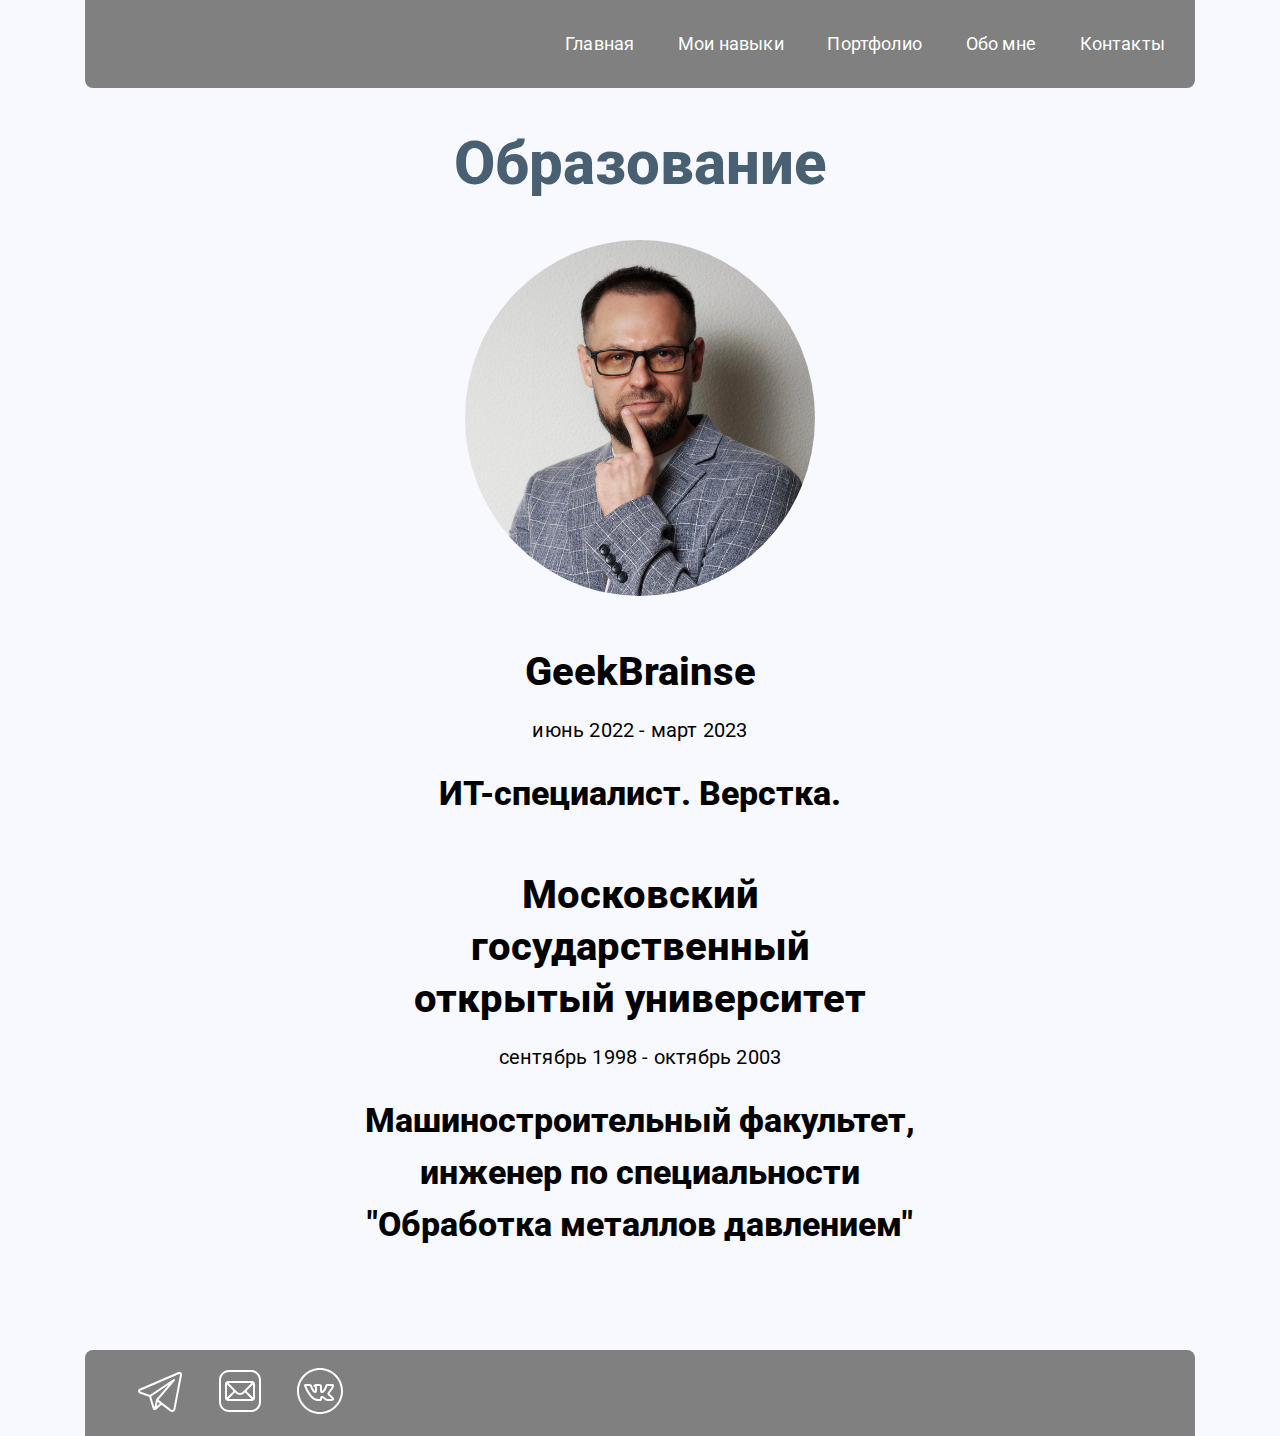
<file: education.html>
<!DOCTYPE html>
<html lang="ru">
<head>
    <meta charset="UTF-8">
    <meta http-equiv="X-UA-Compatible" content="IE=edge">
    <meta name="viewport" content="width=device-width, initial-scale=1.0">
    <title>Образование</title>
    <link rel="stylesheet" href="./education.css">
</head>
<body>
    <header>
        <div class="header-header">
          <div class="conteiner">
            <nav class="header-header__nav">
              <ul class="header-header__nav_ul">
                <li><a href="./index.html">Главная</a></li>
                <li><a href="./skills.html">Мои навыки</a></li>
                <li><a href="./portfolio.html">Портфолио</a></li>
                <li><a href="./aboutme.html">Обо мне</a></li>
                <li><a href="./contacts.html">Контакты</a></li>
              </ul>
              <a class="header-header__nav_menu" href="#">
                <svg
                  width="24"
                  height="24"
                  viewBox="0 0 24 24"
                  fill="none"
                  xmlns="http://www.w3.org/2000/svg"
                >
                  <rect y="3" width="24" height="3" />
                  <rect y="11" width="24" height="3" />
                  <rect y="19" width="24" height="3" />
                </svg>
              </a>
            </nav>
          </div>
        </div>
      </header>
      <main>
        <div class="conteiner">
            <div class="main-content">
                <h1 class="main-content__h1">Образование</h1>
                <div class="main-content__photo">
                  <img class="main-img" src="./img/avatar.png" alt="avatar">
                </div>

                <div class="main-menu__activ hidden">
                    <h4 class="main-menu__activ_h4">МЕНЮ</h4>
                    <ul class="main-menu__activ_list">
                      <li><a href="./index.html">Главная</a></li>
                      <li><a href="./skills.html">Мои навыки</a></li>
                      <li><a href="./portfolio.html">Портфолио</a></li>
                      <li><a href="./aboutme.html">Обо мне</a></li>
                      <li><a href="./contacts.html">Контакты</a></li>
                    </ul>
                  </div>

                <h3 class="main-content__h3">GeekBrainse</h3>
                <p class="main-content__p">июнь 2022 - март 2023</p>
                <h4 class="main-content__h4">ИТ-специалист. Верстка.</h4>
                <h3 class="main-content__h3">Московский государственный открытый университет</h3>
                <p class="main-content__p">сентябрь 1998 - октябрь 2003</p>
                <h4 class="main-content__h4">Машиностроительный факультет, инженер по специальности "Обработка металлов давлением"</h4>
            </div>
        </div>
      </main>
      <footer>
        <div class="footer-footer">
          <div class="conteiner">
            <nav class="footer-footer__nav">
              <a href="https://t.me/orekhov_aa" class="footer-footer__nav_t"
                ><svg
                  xmlns="http://www.w3.org/2000/svg"
                  viewBox="0 0 50 50"
                  width="50px"
                  height="50px"
                >
                  <path
                    d="M 44.376953 5.9863281 C 43.889905 6.0076957 43.415817 6.1432497 42.988281 6.3144531 C 42.565113 6.4845113 40.128883 7.5243408 36.53125 9.0625 C 32.933617 10.600659 28.256963 12.603668 23.621094 14.589844 C 14.349356 18.562196 5.2382813 22.470703 5.2382812 22.470703 L 5.3046875 22.445312 C 5.3046875 22.445312 4.7547875 22.629122 4.1972656 23.017578 C 3.9185047 23.211806 3.6186028 23.462555 3.3730469 23.828125 C 3.127491 24.193695 2.9479735 24.711788 3.015625 25.259766 C 3.2532479 27.184511 5.2480469 27.730469 5.2480469 27.730469 L 5.2558594 27.734375 L 14.158203 30.78125 C 14.385177 31.538434 16.858319 39.792923 17.402344 41.541016 C 17.702797 42.507484 17.984013 43.064995 18.277344 43.445312 C 18.424133 43.635633 18.577962 43.782915 18.748047 43.890625 C 18.815627 43.933415 18.8867 43.965525 18.957031 43.994141 C 18.958531 43.994806 18.959437 43.99348 18.960938 43.994141 C 18.969579 43.997952 18.977708 43.998295 18.986328 44.001953 L 18.962891 43.996094 C 18.979231 44.002694 18.995359 44.013801 19.011719 44.019531 C 19.043456 44.030655 19.062905 44.030268 19.103516 44.039062 C 20.123059 44.395042 20.966797 43.734375 20.966797 43.734375 L 21.001953 43.707031 L 26.470703 38.634766 L 35.345703 45.554688 L 35.457031 45.605469 C 37.010484 46.295216 38.415349 45.910403 39.193359 45.277344 C 39.97137 44.644284 40.277344 43.828125 40.277344 43.828125 L 40.310547 43.742188 L 46.832031 9.7519531 C 46.998903 8.9915162 47.022612 8.334202 46.865234 7.7402344 C 46.707857 7.1462668 46.325492 6.6299361 45.845703 6.34375 C 45.365914 6.0575639 44.864001 5.9649605 44.376953 5.9863281 z M 44.429688 8.0195312 C 44.627491 8.0103707 44.774102 8.032983 44.820312 8.0605469 C 44.866523 8.0881109 44.887272 8.0844829 44.931641 8.2519531 C 44.976011 8.419423 45.000036 8.7721605 44.878906 9.3242188 L 44.875 9.3359375 L 38.390625 43.128906 C 38.375275 43.162926 38.240151 43.475531 37.931641 43.726562 C 37.616914 43.982653 37.266874 44.182554 36.337891 43.792969 L 26.632812 36.224609 L 26.359375 36.009766 L 26.353516 36.015625 L 23.451172 33.837891 L 39.761719 14.648438 A 1.0001 1.0001 0 0 0 38.974609 13 A 1.0001 1.0001 0 0 0 38.445312 13.167969 L 14.84375 28.902344 L 5.9277344 25.849609 C 5.9277344 25.849609 5.0423771 25.356927 5 25.013672 C 4.99765 24.994652 4.9871961 25.011869 5.0332031 24.943359 C 5.0792101 24.874869 5.1948546 24.759225 5.3398438 24.658203 C 5.6298218 24.456159 5.9609375 24.333984 5.9609375 24.333984 L 5.9941406 24.322266 L 6.0273438 24.308594 C 6.0273438 24.308594 15.138894 20.399882 24.410156 16.427734 C 29.045787 14.44166 33.721617 12.440122 37.318359 10.902344 C 40.914175 9.3649615 43.512419 8.2583658 43.732422 8.1699219 C 43.982886 8.0696253 44.231884 8.0286918 44.429688 8.0195312 z M 33.613281 18.792969 L 21.244141 33.345703 L 21.238281 33.351562 A 1.0001 1.0001 0 0 0 21.183594 33.423828 A 1.0001 1.0001 0 0 0 21.128906 33.507812 A 1.0001 1.0001 0 0 0 20.998047 33.892578 A 1.0001 1.0001 0 0 0 20.998047 33.900391 L 19.386719 41.146484 C 19.35993 41.068197 19.341173 41.039555 19.3125 40.947266 L 19.3125 40.945312 C 18.800713 39.30085 16.467362 31.5161 16.144531 30.439453 L 33.613281 18.792969 z M 22.640625 35.730469 L 24.863281 37.398438 L 21.597656 40.425781 L 22.640625 35.730469 z"
                  /></svg></a>
  
              <a
                href="mailto:KO.orexxx1@yandex.ru"
                class="footer-footer__nav_email"
                ><svg
                  xmlns="http://www.w3.org/2000/svg"
                  viewBox="0 0 50 50"
                  width="50px"
                  height="50px"
                >
                  <path
                    d="M 14 4 C 8.4886661 4 4 8.4886661 4 14 L 4 36 C 4 41.511334 8.4886661 46 14 46 L 36 46 C 41.511334 46 46 41.511334 46 36 L 46 14 C 46 8.4886661 41.511334 4 36 4 L 14 4 z M 14 6 L 36 6 C 40.430666 6 44 9.5693339 44 14 L 44 36 C 44 40.430666 40.430666 44 36 44 L 14 44 C 9.5693339 44 6 40.430666 6 36 L 6 14 C 6 9.5693339 9.5693339 6 14 6 z M 13 15 C 11.35503 15 10 16.35503 10 18 L 10 32 C 10 33.64497 11.35503 35 13 35 L 37 35 C 38.64497 35 40 33.64497 40 32 L 40 18 C 40 16.35503 38.64497 15 37 15 L 13 15 z M 13.414062 17 L 36.583984 17 L 27.677734 25.892578 C 26.18494 27.382984 23.796834 27.382819 22.304688 25.890625 L 13.414062 17 z M 38 18.412109 L 38 31.587891 L 31.402344 25 L 38 18.412109 z M 12 18.414062 L 18.585938 25 L 12 31.585938 L 12 18.414062 z M 29.988281 26.412109 L 36.585938 33 L 13.414062 33 L 20 26.414062 L 20.890625 27.304688 C 23.146478 29.56054 26.832638 29.562194 29.089844 27.308594 L 29.988281 26.412109 z"
                  /></svg></a>
  
              <a href="https://vk.com/ko.orexxx" class="footer-footer__nav_vk"
                ><svg
                  xmlns="http://www.w3.org/2000/svg"
                  viewBox="0 0 50 50"
                  width="50px"
                  height="50px"
                >
                  <path
                    d="M 25 2 C 12.309295 2 2 12.309295 2 25 C 2 37.690705 12.309295 48 25 48 C 37.690705 48 48 37.690705 48 25 C 48 12.309295 37.690705 2 25 2 z M 25 4 C 36.609824 4 46 13.390176 46 25 C 46 36.609824 36.609824 46 25 46 C 13.390176 46 4 36.609824 4 25 C 4 13.390176 13.390176 4 25 4 z M 15.001953 18 L 10.966797 18.001953 C 10.966797 18.001953 10.735897 17.988941 10.457031 18.025391 C 10.178165 18.061841 9.7661948 18.078761 9.34375 18.556641 L 9.3417969 18.558594 L 9.3398438 18.560547 C 8.9640794 18.990267 8.9784173 19.490413 9.0253906 19.765625 C 9.0721906 20.039824 9.1769621 20.244579 9.1777344 20.246094 L 9.1777344 20.248047 C 9.2165294 20.343227 12.146379 27.521928 15.839844 31.378906 C 18.445099 34.101283 21.231404 35 23.712891 35 L 25 35 C 25.42346 35 25.801654 34.98073 26.220703 34.763672 C 26.639753 34.546613 27 33.94757 27 33.482422 C 27 32.981247 27.012312 32.495404 27.076172 32.224609 C 27.135819 31.971721 27.112802 32.033791 27.136719 32.033203 C 27.160692 32.038405 27.204328 32.048513 27.287109 32.085938 C 27.465502 32.166587 27.741146 32.346633 28.046875 32.583984 C 28.657377 33.057945 29.380504 33.745554 30.191406 34.277344 C 31.352856 35.04712 32.613281 35 32.613281 35 L 36.769531 35 L 36.814453 34.996094 C 36.814453 34.996094 37.452209 34.981594 38.107422 34.580078 C 38.435028 34.379319 38.82436 34.011034 38.955078 33.458984 C 39.085796 32.906935 38.918888 32.327748 38.597656 31.818359 C 38.480305 31.631523 37.910631 30.80588 35.636719 28.787109 C 35.049256 28.26609 34.648638 27.897278 34.490234 27.701172 C 34.433996 27.631548 34.42928 27.638269 34.417969 27.634766 C 34.431219 27.600573 34.5626 27.32391 34.914062 26.867188 C 35.280366 26.391181 35.836997 25.727944 36.552734 24.816406 C 37.464977 23.654213 38.105035 22.536703 38.507812 21.59375 C 38.709203 21.122274 38.851959 20.694455 38.9375 20.306641 C 39.02304 19.918826 39.091299 19.59647 38.964844 19.136719 C 38.870524 18.794484 38.614371 18.487968 38.363281 18.326172 C 38.112191 18.164376 37.878094 18.103431 37.667969 18.064453 C 37.247723 17.986493 36.876935 18 36.53125 18 C 35.80744 18 32.589808 18.025391 32.324219 18.025391 C 32.012508 18.025391 31.515256 18.155199 31.285156 18.287109 C 30.713891 18.614265 30.535156 19.0625 30.535156 19.0625 L 30.480469 19.158203 L 30.449219 19.265625 C 30.449219 19.265625 29.716532 21.635827 28.962891 22.857422 L 28.960938 22.857422 C 28.074746 24.296534 27.41371 24.867373 27.123047 25.029297 C 27.092172 25.046497 27.109277 25.03736 27.087891 25.048828 C 27.065156 24.982615 27.036471 24.891447 27.017578 24.722656 C 26.975067 24.342427 27 23.806967 27 23.289062 C 27 21.854646 27.107725 20.960184 26.988281 20.113281 C 26.928559 19.68983 26.776516 19.21826 26.429688 18.855469 C 26.082858 18.492678 25.634863 18.3141 25.1875 18.210938 L 25.185547 18.210938 C 24.719313 18.10357 24.216872 18.011359 23.009766 18 C 21.471766 17.98566 20.470116 18.03334 19.580078 18.429688 L 19.570312 18.435547 L 19.5625 18.439453 C 19.210828 18.604643 18.933601 18.793991 18.689453 19.046875 C 18.567379 19.173317 18.422556 19.265395 18.322266 19.667969 C 18.272116 19.869256 18.266616 20.250091 18.494141 20.558594 C 18.721663 20.867097 19.040516 20.960144 19.228516 20.984375 C 19.193836 20.979875 19.376419 21.020055 19.517578 21.089844 C 19.658738 21.159634 19.781301 21.26012 19.8125 21.300781 L 19.8125 21.302734 C 19.79945 21.285784 19.935003 21.622642 19.970703 21.929688 C 20.006403 22.236732 20 22.484375 20 22.484375 L 19.998047 22.544922 L 20.003906 22.605469 C 20.003906 22.605469 20.065293 23.284928 20.033203 23.986328 C 20.017153 24.337028 19.972824 24.690015 19.914062 24.90625 C 19.910955 24.917687 19.909535 24.913678 19.90625 24.923828 C 19.655877 24.748968 19.078554 24.13969 18.283203 22.826172 C 17.547974 21.611109 16.859375 19.425781 16.859375 19.425781 L 16.84375 19.376953 L 16.826172 19.330078 C 16.826172 19.330078 16.697788 18.841896 16.130859 18.443359 C 15.59948 18.069284 15.09375 18.017578 15.09375 18.017578 L 15.001953 18 z M 14.769531 20 C 14.826731 20.02091 14.946311 20.063999 14.96875 20.074219 L 14.945312 20.003906 C 14.945312 20.003906 14.976103 20.074602 14.976562 20.076172 C 14.976816 20.076308 14.980369 20.078025 14.980469 20.078125 L 14.980469 20.080078 L 14.982422 20.080078 C 14.932162 20.044918 14.974769 20.079819 14.980469 20.087891 C 15.008089 20.182121 15.618693 22.285424 16.572266 23.861328 C 17.440943 25.295947 18.08272 26.099662 18.783203 26.580078 C 19.483009 27.060029 20.424029 27.010564 20.902344 26.761719 C 21.541579 26.429749 21.720259 25.88414 21.84375 25.429688 C 21.967241 24.975234 22.011297 24.514175 22.03125 24.078125 C 22.06932 23.246137 22.004207 22.565534 21.998047 22.498047 C 21.999047 22.460457 22.007951 22.135402 21.957031 21.697266 C 21.905701 21.255789 21.813696 20.707151 21.421875 20.15625 C 21.860763 20.09104 22.104431 19.991744 22.990234 20 C 24.119875 20.01063 24.291711 20.05776 24.736328 20.160156 C 24.978465 20.215996 25.005345 20.262255 24.982422 20.238281 C 24.959502 20.214301 24.980423 20.198281 25.007812 20.392578 C 25.062629 20.781082 25 21.777479 25 23.289062 C 25 23.715159 24.958857 24.316046 25.029297 24.945312 C 25.099687 25.574186 25.296238 26.378841 26.056641 26.849609 C 26.489901 27.117751 27.317569 27.209968 28.097656 26.775391 C 28.877743 26.340815 29.678254 25.507138 30.664062 23.90625 C 31.637852 22.327814 32.220192 20.252559 32.283203 20.033203 C 32.283203 20.033203 32.294311 20.025979 32.300781 20.021484 C 32.318451 20.022334 32.29597 20.025391 32.324219 20.025391 C 32.69463 20.025391 35.85506 20 36.53125 20 C 36.717284 20 36.798956 20.010015 36.9375 20.015625 C 36.88151 20.23153 36.806235 20.482942 36.667969 20.806641 C 36.342997 21.567438 35.785273 22.554225 34.978516 23.582031 C 34.283253 24.467494 33.743119 25.109741 33.330078 25.646484 C 32.917037 26.183228 32.592563 26.606593 32.457031 27.21875 C 32.3215 27.830907 32.580091 28.521341 32.933594 28.958984 C 33.287097 29.396628 33.724557 29.765223 34.308594 30.283203 C 36.508681 32.236432 36.869649 32.827649 36.904297 32.882812 L 36.904297 32.884766 C 36.941447 32.943676 36.917361 32.88443 36.931641 32.914062 C 36.806889 32.952953 36.658409 32.99693 36.644531 33 L 32.597656 33 L 32.591797 33 C 32.591797 33 31.847477 32.9756 31.294922 32.609375 L 31.292969 32.607422 L 31.291016 32.607422 C 30.706463 32.224555 29.99998 31.567954 29.273438 31.003906 C 28.910166 30.721882 28.540311 30.457615 28.111328 30.263672 C 27.682345 30.069729 27.138651 29.932231 26.566406 30.103516 C 25.73815 30.351416 25.278492 31.139669 25.130859 31.765625 C 25.024881 32.214969 25.040549 32.605726 25.037109 32.998047 C 25.008582 32.999549 25.033273 33 25 33 L 23.712891 33 C 21.680377 33 19.565895 32.379527 17.285156 29.996094 C 14.319982 26.899649 11.674463 20.911604 11.277344 20.001953 L 14.769531 20 z M 32.212891 20.007812 C 32.194741 20.011856 32.246666 20.015777 32.289062 20.019531 C 32.283325 20.022641 32.289551 20.016779 32.28125 20.021484 C 32.28041 20.004775 32.237287 20.002377 32.212891 20.007812 z"
                  />
                </svg></a>
            </nav>
          </div>
        </div>
      </footer>
      <script src="./script.js"></script>
</body>
</html>
</file>
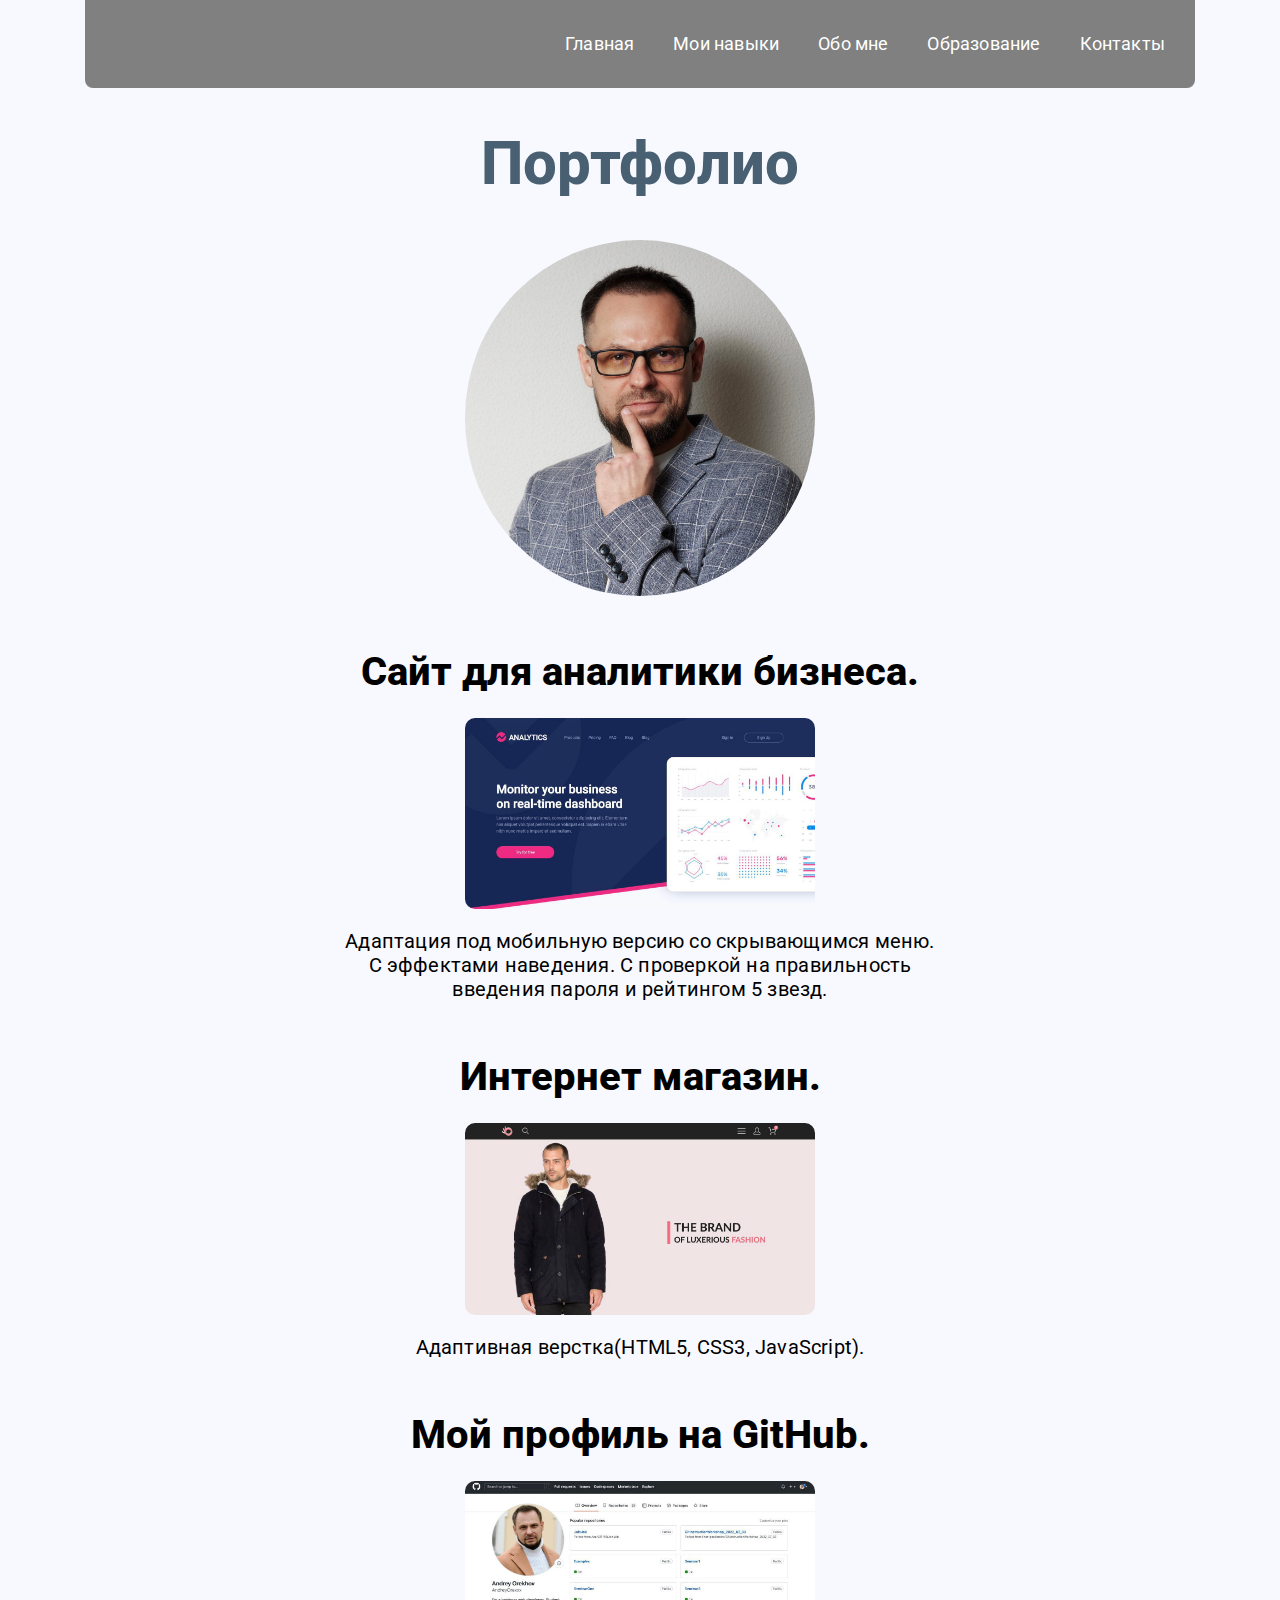
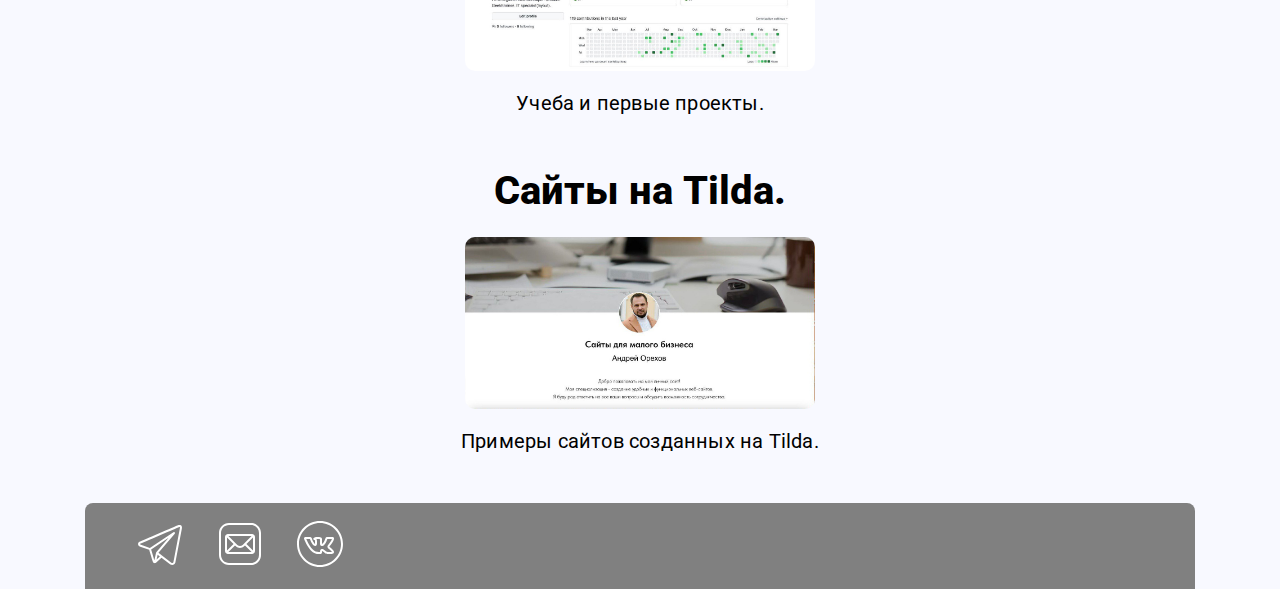
<file: portfolio.html>
<!DOCTYPE html>
<html lang="ru">
<head>
    <meta charset="UTF-8">
    <meta http-equiv="X-UA-Compatible" content="IE=edge">
    <meta name="viewport" content="width=device-width, initial-scale=1.0">
    <title>Портфолио</title>
    <link rel="stylesheet" href="./portfolio.css">
</head>
<body>
    <header>
        <div class="header-header">
          <div class="conteiner">
            <nav class="header-header__nav">
              <ul class="header-header__nav_ul">
                <li><a href="./index.html">Главная</a></li>
                <li><a href="./skills.html">Мои навыки</a></li>
                <li><a href="./aboutme.html">Обо мне</a></li>
                <li><a href="./education.html">Образование</a></li>
                <li><a href="./contacts.html">Контакты</a></li>
              </ul>
              <a class="header-header__nav_menu" href="#">
                <svg
                  width="24"
                  height="24"
                  viewBox="0 0 24 24"
                  fill="none"
                  xmlns="http://www.w3.org/2000/svg"
                >
                  <rect y="3" width="24" height="3" />
                  <rect y="11" width="24" height="3" />
                  <rect y="19" width="24" height="3" />
                </svg>
              </a>
            </nav>
          </div>
        </div>
      </header>
      <main>
        <div class="conteiner">
            <div class="main-content">
                <h1 class="main-content__h1">Портфолио</h1>
                <div class="main-content__photo">
                  <img class="main-img" src="./img/avatar.png" alt="avatar">
                </div>

                <div class="main-menu__activ hidden">
                  <h4 class="main-menu__activ_h4">МЕНЮ</h4>
                  <ul class="main-menu__activ_list">
                    <li><a href="./index.html">Главная</a></li>
                    <li><a href="./skills.html">Мои навыки</a></li>
                    <li><a href="./aboutme.html">Обо мне</a></li>
                    <li><a href="./education.html">Образование</a></li>
                    <li><a href="./contacts.html">Контакты</a></li>
                  </ul>
                </div>
                
                <h3 class="main-content__h3">Сайт для аналитики бизнеса.</h3>
                <a class="main-content__a" href="https://analitics-business.vercel.app/"><img class="img-portfolio" src="./img/analitics.jpg" alt="analitics"></a>
                <p class="main-content__p">Адаптация под мобильную версию со скрывающимся меню. С эффектами наведения. С проверкой на правильность введения пароля и рейтингом 5 звезд.</p>
                <h3 class="main-content__h3">Интернет магазин.</h3>
                <a href="https://shop-six-rho.vercel.app/"><img class="img-portfolio" src="./img/shop.jpg" alt="shop"></a>
                <p class="main-content__p">Адаптивная верстка(HTML5, CSS3, JavaScript).</p>
                <h3 class="main-content__h3">Мой профиль на GitHub.</h3>
                <a href="https://github.com/AndreyOrexxx"><img class="img-portfolio" src="./img/github.jpg" alt="github"></a>
                <p class="main-content__p">Учеба и первые проекты.</p>
                <h3 class="main-content__h3">Сайты на Tilda.</h3>
                <a href="https://webxxx.ru"><img class="img-portfolio" src="./img/img-tilda.jpg" alt="Tilda"></a>
                <p class="main-content__p">Примеры сайтов созданных на Tilda.</p>
            </div>
        </div>
      </main>
      <footer>
        <div class="footer-footer">
          <div class="conteiner">
            <nav class="footer-footer__nav">
              <a href="https://t.me/orekhov_aa" class="footer-footer__nav_t"
                ><svg
                  xmlns="http://www.w3.org/2000/svg"
                  viewBox="0 0 50 50"
                  width="50px"
                  height="50px"
                >
                  <path
                    d="M 44.376953 5.9863281 C 43.889905 6.0076957 43.415817 6.1432497 42.988281 6.3144531 C 42.565113 6.4845113 40.128883 7.5243408 36.53125 9.0625 C 32.933617 10.600659 28.256963 12.603668 23.621094 14.589844 C 14.349356 18.562196 5.2382813 22.470703 5.2382812 22.470703 L 5.3046875 22.445312 C 5.3046875 22.445312 4.7547875 22.629122 4.1972656 23.017578 C 3.9185047 23.211806 3.6186028 23.462555 3.3730469 23.828125 C 3.127491 24.193695 2.9479735 24.711788 3.015625 25.259766 C 3.2532479 27.184511 5.2480469 27.730469 5.2480469 27.730469 L 5.2558594 27.734375 L 14.158203 30.78125 C 14.385177 31.538434 16.858319 39.792923 17.402344 41.541016 C 17.702797 42.507484 17.984013 43.064995 18.277344 43.445312 C 18.424133 43.635633 18.577962 43.782915 18.748047 43.890625 C 18.815627 43.933415 18.8867 43.965525 18.957031 43.994141 C 18.958531 43.994806 18.959437 43.99348 18.960938 43.994141 C 18.969579 43.997952 18.977708 43.998295 18.986328 44.001953 L 18.962891 43.996094 C 18.979231 44.002694 18.995359 44.013801 19.011719 44.019531 C 19.043456 44.030655 19.062905 44.030268 19.103516 44.039062 C 20.123059 44.395042 20.966797 43.734375 20.966797 43.734375 L 21.001953 43.707031 L 26.470703 38.634766 L 35.345703 45.554688 L 35.457031 45.605469 C 37.010484 46.295216 38.415349 45.910403 39.193359 45.277344 C 39.97137 44.644284 40.277344 43.828125 40.277344 43.828125 L 40.310547 43.742188 L 46.832031 9.7519531 C 46.998903 8.9915162 47.022612 8.334202 46.865234 7.7402344 C 46.707857 7.1462668 46.325492 6.6299361 45.845703 6.34375 C 45.365914 6.0575639 44.864001 5.9649605 44.376953 5.9863281 z M 44.429688 8.0195312 C 44.627491 8.0103707 44.774102 8.032983 44.820312 8.0605469 C 44.866523 8.0881109 44.887272 8.0844829 44.931641 8.2519531 C 44.976011 8.419423 45.000036 8.7721605 44.878906 9.3242188 L 44.875 9.3359375 L 38.390625 43.128906 C 38.375275 43.162926 38.240151 43.475531 37.931641 43.726562 C 37.616914 43.982653 37.266874 44.182554 36.337891 43.792969 L 26.632812 36.224609 L 26.359375 36.009766 L 26.353516 36.015625 L 23.451172 33.837891 L 39.761719 14.648438 A 1.0001 1.0001 0 0 0 38.974609 13 A 1.0001 1.0001 0 0 0 38.445312 13.167969 L 14.84375 28.902344 L 5.9277344 25.849609 C 5.9277344 25.849609 5.0423771 25.356927 5 25.013672 C 4.99765 24.994652 4.9871961 25.011869 5.0332031 24.943359 C 5.0792101 24.874869 5.1948546 24.759225 5.3398438 24.658203 C 5.6298218 24.456159 5.9609375 24.333984 5.9609375 24.333984 L 5.9941406 24.322266 L 6.0273438 24.308594 C 6.0273438 24.308594 15.138894 20.399882 24.410156 16.427734 C 29.045787 14.44166 33.721617 12.440122 37.318359 10.902344 C 40.914175 9.3649615 43.512419 8.2583658 43.732422 8.1699219 C 43.982886 8.0696253 44.231884 8.0286918 44.429688 8.0195312 z M 33.613281 18.792969 L 21.244141 33.345703 L 21.238281 33.351562 A 1.0001 1.0001 0 0 0 21.183594 33.423828 A 1.0001 1.0001 0 0 0 21.128906 33.507812 A 1.0001 1.0001 0 0 0 20.998047 33.892578 A 1.0001 1.0001 0 0 0 20.998047 33.900391 L 19.386719 41.146484 C 19.35993 41.068197 19.341173 41.039555 19.3125 40.947266 L 19.3125 40.945312 C 18.800713 39.30085 16.467362 31.5161 16.144531 30.439453 L 33.613281 18.792969 z M 22.640625 35.730469 L 24.863281 37.398438 L 21.597656 40.425781 L 22.640625 35.730469 z"
                  /></svg></a>
  
              <a
                href="mailto:KO.orexxx1@yandex.ru"
                class="footer-footer__nav_email"
                ><svg
                  xmlns="http://www.w3.org/2000/svg"
                  viewBox="0 0 50 50"
                  width="50px"
                  height="50px"
                >
                  <path
                    d="M 14 4 C 8.4886661 4 4 8.4886661 4 14 L 4 36 C 4 41.511334 8.4886661 46 14 46 L 36 46 C 41.511334 46 46 41.511334 46 36 L 46 14 C 46 8.4886661 41.511334 4 36 4 L 14 4 z M 14 6 L 36 6 C 40.430666 6 44 9.5693339 44 14 L 44 36 C 44 40.430666 40.430666 44 36 44 L 14 44 C 9.5693339 44 6 40.430666 6 36 L 6 14 C 6 9.5693339 9.5693339 6 14 6 z M 13 15 C 11.35503 15 10 16.35503 10 18 L 10 32 C 10 33.64497 11.35503 35 13 35 L 37 35 C 38.64497 35 40 33.64497 40 32 L 40 18 C 40 16.35503 38.64497 15 37 15 L 13 15 z M 13.414062 17 L 36.583984 17 L 27.677734 25.892578 C 26.18494 27.382984 23.796834 27.382819 22.304688 25.890625 L 13.414062 17 z M 38 18.412109 L 38 31.587891 L 31.402344 25 L 38 18.412109 z M 12 18.414062 L 18.585938 25 L 12 31.585938 L 12 18.414062 z M 29.988281 26.412109 L 36.585938 33 L 13.414062 33 L 20 26.414062 L 20.890625 27.304688 C 23.146478 29.56054 26.832638 29.562194 29.089844 27.308594 L 29.988281 26.412109 z"
                  /></svg></a>
  
              <a href="https://vk.com/ko.orexxx" class="footer-footer__nav_vk"
                ><svg
                  xmlns="http://www.w3.org/2000/svg"
                  viewBox="0 0 50 50"
                  width="50px"
                  height="50px"
                >
                  <path
                    d="M 25 2 C 12.309295 2 2 12.309295 2 25 C 2 37.690705 12.309295 48 25 48 C 37.690705 48 48 37.690705 48 25 C 48 12.309295 37.690705 2 25 2 z M 25 4 C 36.609824 4 46 13.390176 46 25 C 46 36.609824 36.609824 46 25 46 C 13.390176 46 4 36.609824 4 25 C 4 13.390176 13.390176 4 25 4 z M 15.001953 18 L 10.966797 18.001953 C 10.966797 18.001953 10.735897 17.988941 10.457031 18.025391 C 10.178165 18.061841 9.7661948 18.078761 9.34375 18.556641 L 9.3417969 18.558594 L 9.3398438 18.560547 C 8.9640794 18.990267 8.9784173 19.490413 9.0253906 19.765625 C 9.0721906 20.039824 9.1769621 20.244579 9.1777344 20.246094 L 9.1777344 20.248047 C 9.2165294 20.343227 12.146379 27.521928 15.839844 31.378906 C 18.445099 34.101283 21.231404 35 23.712891 35 L 25 35 C 25.42346 35 25.801654 34.98073 26.220703 34.763672 C 26.639753 34.546613 27 33.94757 27 33.482422 C 27 32.981247 27.012312 32.495404 27.076172 32.224609 C 27.135819 31.971721 27.112802 32.033791 27.136719 32.033203 C 27.160692 32.038405 27.204328 32.048513 27.287109 32.085938 C 27.465502 32.166587 27.741146 32.346633 28.046875 32.583984 C 28.657377 33.057945 29.380504 33.745554 30.191406 34.277344 C 31.352856 35.04712 32.613281 35 32.613281 35 L 36.769531 35 L 36.814453 34.996094 C 36.814453 34.996094 37.452209 34.981594 38.107422 34.580078 C 38.435028 34.379319 38.82436 34.011034 38.955078 33.458984 C 39.085796 32.906935 38.918888 32.327748 38.597656 31.818359 C 38.480305 31.631523 37.910631 30.80588 35.636719 28.787109 C 35.049256 28.26609 34.648638 27.897278 34.490234 27.701172 C 34.433996 27.631548 34.42928 27.638269 34.417969 27.634766 C 34.431219 27.600573 34.5626 27.32391 34.914062 26.867188 C 35.280366 26.391181 35.836997 25.727944 36.552734 24.816406 C 37.464977 23.654213 38.105035 22.536703 38.507812 21.59375 C 38.709203 21.122274 38.851959 20.694455 38.9375 20.306641 C 39.02304 19.918826 39.091299 19.59647 38.964844 19.136719 C 38.870524 18.794484 38.614371 18.487968 38.363281 18.326172 C 38.112191 18.164376 37.878094 18.103431 37.667969 18.064453 C 37.247723 17.986493 36.876935 18 36.53125 18 C 35.80744 18 32.589808 18.025391 32.324219 18.025391 C 32.012508 18.025391 31.515256 18.155199 31.285156 18.287109 C 30.713891 18.614265 30.535156 19.0625 30.535156 19.0625 L 30.480469 19.158203 L 30.449219 19.265625 C 30.449219 19.265625 29.716532 21.635827 28.962891 22.857422 L 28.960938 22.857422 C 28.074746 24.296534 27.41371 24.867373 27.123047 25.029297 C 27.092172 25.046497 27.109277 25.03736 27.087891 25.048828 C 27.065156 24.982615 27.036471 24.891447 27.017578 24.722656 C 26.975067 24.342427 27 23.806967 27 23.289062 C 27 21.854646 27.107725 20.960184 26.988281 20.113281 C 26.928559 19.68983 26.776516 19.21826 26.429688 18.855469 C 26.082858 18.492678 25.634863 18.3141 25.1875 18.210938 L 25.185547 18.210938 C 24.719313 18.10357 24.216872 18.011359 23.009766 18 C 21.471766 17.98566 20.470116 18.03334 19.580078 18.429688 L 19.570312 18.435547 L 19.5625 18.439453 C 19.210828 18.604643 18.933601 18.793991 18.689453 19.046875 C 18.567379 19.173317 18.422556 19.265395 18.322266 19.667969 C 18.272116 19.869256 18.266616 20.250091 18.494141 20.558594 C 18.721663 20.867097 19.040516 20.960144 19.228516 20.984375 C 19.193836 20.979875 19.376419 21.020055 19.517578 21.089844 C 19.658738 21.159634 19.781301 21.26012 19.8125 21.300781 L 19.8125 21.302734 C 19.79945 21.285784 19.935003 21.622642 19.970703 21.929688 C 20.006403 22.236732 20 22.484375 20 22.484375 L 19.998047 22.544922 L 20.003906 22.605469 C 20.003906 22.605469 20.065293 23.284928 20.033203 23.986328 C 20.017153 24.337028 19.972824 24.690015 19.914062 24.90625 C 19.910955 24.917687 19.909535 24.913678 19.90625 24.923828 C 19.655877 24.748968 19.078554 24.13969 18.283203 22.826172 C 17.547974 21.611109 16.859375 19.425781 16.859375 19.425781 L 16.84375 19.376953 L 16.826172 19.330078 C 16.826172 19.330078 16.697788 18.841896 16.130859 18.443359 C 15.59948 18.069284 15.09375 18.017578 15.09375 18.017578 L 15.001953 18 z M 14.769531 20 C 14.826731 20.02091 14.946311 20.063999 14.96875 20.074219 L 14.945312 20.003906 C 14.945312 20.003906 14.976103 20.074602 14.976562 20.076172 C 14.976816 20.076308 14.980369 20.078025 14.980469 20.078125 L 14.980469 20.080078 L 14.982422 20.080078 C 14.932162 20.044918 14.974769 20.079819 14.980469 20.087891 C 15.008089 20.182121 15.618693 22.285424 16.572266 23.861328 C 17.440943 25.295947 18.08272 26.099662 18.783203 26.580078 C 19.483009 27.060029 20.424029 27.010564 20.902344 26.761719 C 21.541579 26.429749 21.720259 25.88414 21.84375 25.429688 C 21.967241 24.975234 22.011297 24.514175 22.03125 24.078125 C 22.06932 23.246137 22.004207 22.565534 21.998047 22.498047 C 21.999047 22.460457 22.007951 22.135402 21.957031 21.697266 C 21.905701 21.255789 21.813696 20.707151 21.421875 20.15625 C 21.860763 20.09104 22.104431 19.991744 22.990234 20 C 24.119875 20.01063 24.291711 20.05776 24.736328 20.160156 C 24.978465 20.215996 25.005345 20.262255 24.982422 20.238281 C 24.959502 20.214301 24.980423 20.198281 25.007812 20.392578 C 25.062629 20.781082 25 21.777479 25 23.289062 C 25 23.715159 24.958857 24.316046 25.029297 24.945312 C 25.099687 25.574186 25.296238 26.378841 26.056641 26.849609 C 26.489901 27.117751 27.317569 27.209968 28.097656 26.775391 C 28.877743 26.340815 29.678254 25.507138 30.664062 23.90625 C 31.637852 22.327814 32.220192 20.252559 32.283203 20.033203 C 32.283203 20.033203 32.294311 20.025979 32.300781 20.021484 C 32.318451 20.022334 32.29597 20.025391 32.324219 20.025391 C 32.69463 20.025391 35.85506 20 36.53125 20 C 36.717284 20 36.798956 20.010015 36.9375 20.015625 C 36.88151 20.23153 36.806235 20.482942 36.667969 20.806641 C 36.342997 21.567438 35.785273 22.554225 34.978516 23.582031 C 34.283253 24.467494 33.743119 25.109741 33.330078 25.646484 C 32.917037 26.183228 32.592563 26.606593 32.457031 27.21875 C 32.3215 27.830907 32.580091 28.521341 32.933594 28.958984 C 33.287097 29.396628 33.724557 29.765223 34.308594 30.283203 C 36.508681 32.236432 36.869649 32.827649 36.904297 32.882812 L 36.904297 32.884766 C 36.941447 32.943676 36.917361 32.88443 36.931641 32.914062 C 36.806889 32.952953 36.658409 32.99693 36.644531 33 L 32.597656 33 L 32.591797 33 C 32.591797 33 31.847477 32.9756 31.294922 32.609375 L 31.292969 32.607422 L 31.291016 32.607422 C 30.706463 32.224555 29.99998 31.567954 29.273438 31.003906 C 28.910166 30.721882 28.540311 30.457615 28.111328 30.263672 C 27.682345 30.069729 27.138651 29.932231 26.566406 30.103516 C 25.73815 30.351416 25.278492 31.139669 25.130859 31.765625 C 25.024881 32.214969 25.040549 32.605726 25.037109 32.998047 C 25.008582 32.999549 25.033273 33 25 33 L 23.712891 33 C 21.680377 33 19.565895 32.379527 17.285156 29.996094 C 14.319982 26.899649 11.674463 20.911604 11.277344 20.001953 L 14.769531 20 z M 32.212891 20.007812 C 32.194741 20.011856 32.246666 20.015777 32.289062 20.019531 C 32.283325 20.022641 32.289551 20.016779 32.28125 20.021484 C 32.28041 20.004775 32.237287 20.002377 32.212891 20.007812 z"
                  />
                </svg></a>
            </nav>
          </div>
        </div>
      </footer>
      <script src="./script.js"></script>
</body>
</html>
</file>
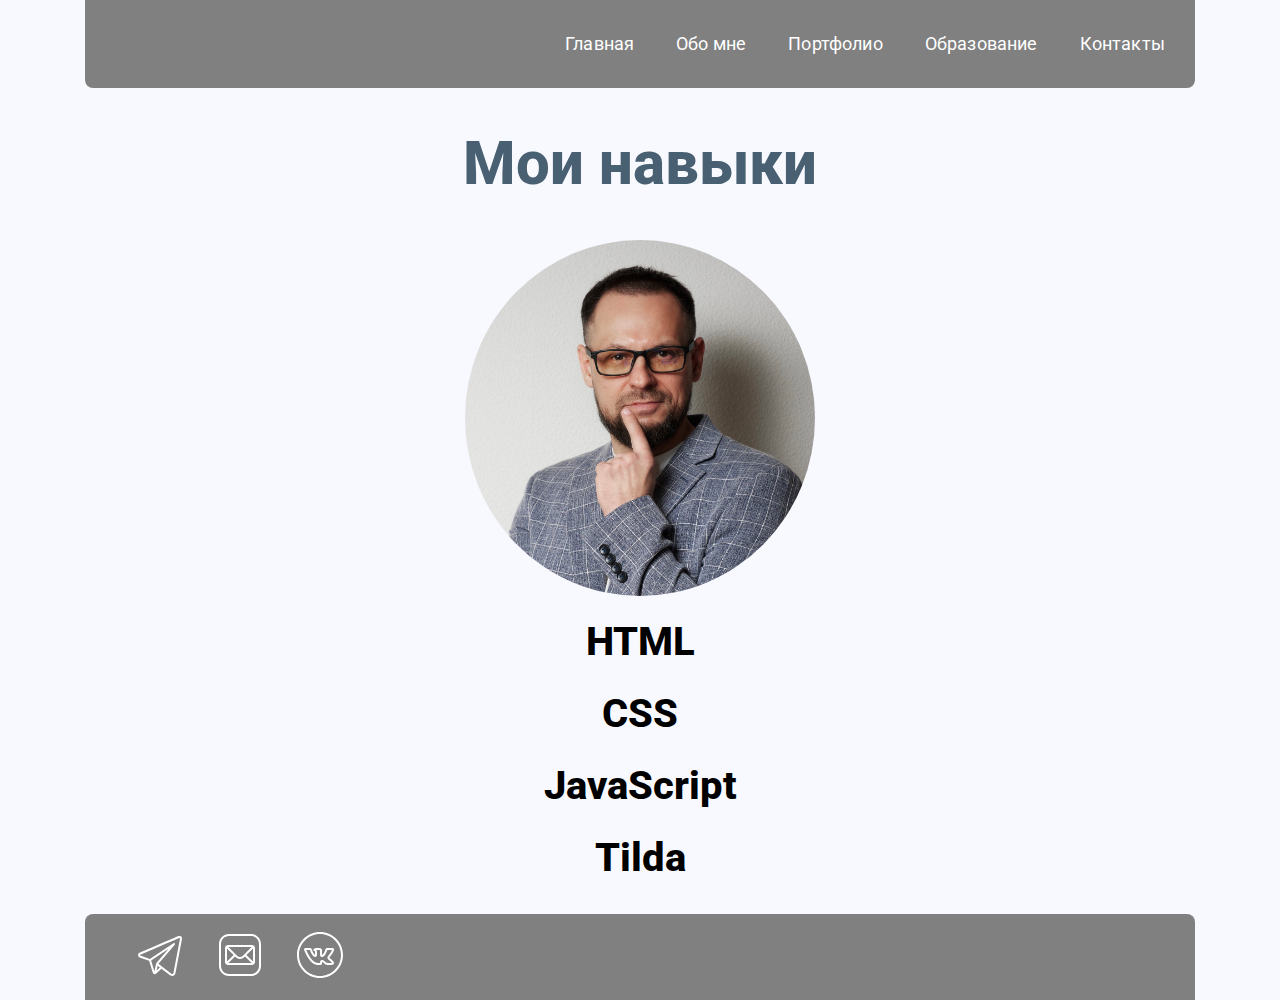
<file: skills.html>
<!DOCTYPE html>
<html lang="ru">
<head>
    <meta charset="UTF-8">
    <meta http-equiv="X-UA-Compatible" content="IE=edge">
    <meta name="viewport" content="width=device-width, initial-scale=1.0">
    <title>Мои навыки</title>
    <link rel="stylesheet" href="./skills.css">
</head>
<body>
    <header>
        <div class="header-header">
          <div class="conteiner">
            <nav class="header-header__nav">
              <ul class="header-header__nav_ul">
                <li><a href="./index.html">Главная</a></li>
                <li><a href="./aboutme.html">Обо мне</a></li>
                <li><a href="./portfolio.html">Портфолио</a></li>
                <li><a href="./education.html">Образование</a></li>
                <li><a href="./contacts.html">Контакты</a></li>
              </ul>
              <a class="header-header__nav_menu" href="#">
                <svg
                  width="24"
                  height="24"
                  viewBox="0 0 24 24"
                  fill="none"
                  xmlns="http://www.w3.org/2000/svg"
                >
                  <rect y="3" width="24" height="3" />
                  <rect y="11" width="24" height="3" />
                  <rect y="19" width="24" height="3" />
                </svg>
              </a>
            </nav>
          </div>
        </div>
      </header>
      <main>
        <div class="conteiner">
            <div class="main-content">
                <h1 class="main-content__h1">Мои навыки</h1>
                <div class="main-content__photo">
                  <img class="main-img" src="./img/avatar.png" alt="avatar">
                </div>
                <div class="main-menu__activ hidden">
                    <h4 class="main-menu__activ_h4">МЕНЮ</h4>
                    <ul class="main-menu__activ_list">
                      <li><a href="./index.html">Главная</a></li>
                      <li><a href="./aboutme.html">Обо мне</a></li>
                      <li><a href="./portfolio.html">Портфолио</a></li>
                      <li><a href="./education.html">Образование</a></li>
                      <li><a href="./contacts.html">Контакты</a></li>
                    </ul>
                  </div>
                <h3 class="main-content__h3">HTML</h3>
                <h3 class="main-content__h3">CSS</h3>
                <h3 class="main-content__h3">JavaScript</h3>
                <h3 class="main-content__h3">Tilda</h3>
            </div>
        </div>
      </main>
      <footer>
        <div class="footer-footer">
          <div class="conteiner">
            <nav class="footer-footer__nav">
              <a href="https://t.me/orekhov_aa" class="footer-footer__nav_t"
                ><svg
                  xmlns="http://www.w3.org/2000/svg"
                  viewBox="0 0 50 50"
                  width="50px"
                  height="50px"
                >
                  <path
                    d="M 44.376953 5.9863281 C 43.889905 6.0076957 43.415817 6.1432497 42.988281 6.3144531 C 42.565113 6.4845113 40.128883 7.5243408 36.53125 9.0625 C 32.933617 10.600659 28.256963 12.603668 23.621094 14.589844 C 14.349356 18.562196 5.2382813 22.470703 5.2382812 22.470703 L 5.3046875 22.445312 C 5.3046875 22.445312 4.7547875 22.629122 4.1972656 23.017578 C 3.9185047 23.211806 3.6186028 23.462555 3.3730469 23.828125 C 3.127491 24.193695 2.9479735 24.711788 3.015625 25.259766 C 3.2532479 27.184511 5.2480469 27.730469 5.2480469 27.730469 L 5.2558594 27.734375 L 14.158203 30.78125 C 14.385177 31.538434 16.858319 39.792923 17.402344 41.541016 C 17.702797 42.507484 17.984013 43.064995 18.277344 43.445312 C 18.424133 43.635633 18.577962 43.782915 18.748047 43.890625 C 18.815627 43.933415 18.8867 43.965525 18.957031 43.994141 C 18.958531 43.994806 18.959437 43.99348 18.960938 43.994141 C 18.969579 43.997952 18.977708 43.998295 18.986328 44.001953 L 18.962891 43.996094 C 18.979231 44.002694 18.995359 44.013801 19.011719 44.019531 C 19.043456 44.030655 19.062905 44.030268 19.103516 44.039062 C 20.123059 44.395042 20.966797 43.734375 20.966797 43.734375 L 21.001953 43.707031 L 26.470703 38.634766 L 35.345703 45.554688 L 35.457031 45.605469 C 37.010484 46.295216 38.415349 45.910403 39.193359 45.277344 C 39.97137 44.644284 40.277344 43.828125 40.277344 43.828125 L 40.310547 43.742188 L 46.832031 9.7519531 C 46.998903 8.9915162 47.022612 8.334202 46.865234 7.7402344 C 46.707857 7.1462668 46.325492 6.6299361 45.845703 6.34375 C 45.365914 6.0575639 44.864001 5.9649605 44.376953 5.9863281 z M 44.429688 8.0195312 C 44.627491 8.0103707 44.774102 8.032983 44.820312 8.0605469 C 44.866523 8.0881109 44.887272 8.0844829 44.931641 8.2519531 C 44.976011 8.419423 45.000036 8.7721605 44.878906 9.3242188 L 44.875 9.3359375 L 38.390625 43.128906 C 38.375275 43.162926 38.240151 43.475531 37.931641 43.726562 C 37.616914 43.982653 37.266874 44.182554 36.337891 43.792969 L 26.632812 36.224609 L 26.359375 36.009766 L 26.353516 36.015625 L 23.451172 33.837891 L 39.761719 14.648438 A 1.0001 1.0001 0 0 0 38.974609 13 A 1.0001 1.0001 0 0 0 38.445312 13.167969 L 14.84375 28.902344 L 5.9277344 25.849609 C 5.9277344 25.849609 5.0423771 25.356927 5 25.013672 C 4.99765 24.994652 4.9871961 25.011869 5.0332031 24.943359 C 5.0792101 24.874869 5.1948546 24.759225 5.3398438 24.658203 C 5.6298218 24.456159 5.9609375 24.333984 5.9609375 24.333984 L 5.9941406 24.322266 L 6.0273438 24.308594 C 6.0273438 24.308594 15.138894 20.399882 24.410156 16.427734 C 29.045787 14.44166 33.721617 12.440122 37.318359 10.902344 C 40.914175 9.3649615 43.512419 8.2583658 43.732422 8.1699219 C 43.982886 8.0696253 44.231884 8.0286918 44.429688 8.0195312 z M 33.613281 18.792969 L 21.244141 33.345703 L 21.238281 33.351562 A 1.0001 1.0001 0 0 0 21.183594 33.423828 A 1.0001 1.0001 0 0 0 21.128906 33.507812 A 1.0001 1.0001 0 0 0 20.998047 33.892578 A 1.0001 1.0001 0 0 0 20.998047 33.900391 L 19.386719 41.146484 C 19.35993 41.068197 19.341173 41.039555 19.3125 40.947266 L 19.3125 40.945312 C 18.800713 39.30085 16.467362 31.5161 16.144531 30.439453 L 33.613281 18.792969 z M 22.640625 35.730469 L 24.863281 37.398438 L 21.597656 40.425781 L 22.640625 35.730469 z"
                  /></svg></a>
  
              <a
                href="mailto:KO.orexxx1@yandex.ru"
                class="footer-footer__nav_email"
                ><svg
                  xmlns="http://www.w3.org/2000/svg"
                  viewBox="0 0 50 50"
                  width="50px"
                  height="50px"
                >
                  <path
                    d="M 14 4 C 8.4886661 4 4 8.4886661 4 14 L 4 36 C 4 41.511334 8.4886661 46 14 46 L 36 46 C 41.511334 46 46 41.511334 46 36 L 46 14 C 46 8.4886661 41.511334 4 36 4 L 14 4 z M 14 6 L 36 6 C 40.430666 6 44 9.5693339 44 14 L 44 36 C 44 40.430666 40.430666 44 36 44 L 14 44 C 9.5693339 44 6 40.430666 6 36 L 6 14 C 6 9.5693339 9.5693339 6 14 6 z M 13 15 C 11.35503 15 10 16.35503 10 18 L 10 32 C 10 33.64497 11.35503 35 13 35 L 37 35 C 38.64497 35 40 33.64497 40 32 L 40 18 C 40 16.35503 38.64497 15 37 15 L 13 15 z M 13.414062 17 L 36.583984 17 L 27.677734 25.892578 C 26.18494 27.382984 23.796834 27.382819 22.304688 25.890625 L 13.414062 17 z M 38 18.412109 L 38 31.587891 L 31.402344 25 L 38 18.412109 z M 12 18.414062 L 18.585938 25 L 12 31.585938 L 12 18.414062 z M 29.988281 26.412109 L 36.585938 33 L 13.414062 33 L 20 26.414062 L 20.890625 27.304688 C 23.146478 29.56054 26.832638 29.562194 29.089844 27.308594 L 29.988281 26.412109 z"
                  /></svg></a>
  
              <a href="https://vk.com/ko.orexxx" class="footer-footer__nav_vk"
                ><svg
                  xmlns="http://www.w3.org/2000/svg"
                  viewBox="0 0 50 50"
                  width="50px"
                  height="50px"
                >
                  <path
                    d="M 25 2 C 12.309295 2 2 12.309295 2 25 C 2 37.690705 12.309295 48 25 48 C 37.690705 48 48 37.690705 48 25 C 48 12.309295 37.690705 2 25 2 z M 25 4 C 36.609824 4 46 13.390176 46 25 C 46 36.609824 36.609824 46 25 46 C 13.390176 46 4 36.609824 4 25 C 4 13.390176 13.390176 4 25 4 z M 15.001953 18 L 10.966797 18.001953 C 10.966797 18.001953 10.735897 17.988941 10.457031 18.025391 C 10.178165 18.061841 9.7661948 18.078761 9.34375 18.556641 L 9.3417969 18.558594 L 9.3398438 18.560547 C 8.9640794 18.990267 8.9784173 19.490413 9.0253906 19.765625 C 9.0721906 20.039824 9.1769621 20.244579 9.1777344 20.246094 L 9.1777344 20.248047 C 9.2165294 20.343227 12.146379 27.521928 15.839844 31.378906 C 18.445099 34.101283 21.231404 35 23.712891 35 L 25 35 C 25.42346 35 25.801654 34.98073 26.220703 34.763672 C 26.639753 34.546613 27 33.94757 27 33.482422 C 27 32.981247 27.012312 32.495404 27.076172 32.224609 C 27.135819 31.971721 27.112802 32.033791 27.136719 32.033203 C 27.160692 32.038405 27.204328 32.048513 27.287109 32.085938 C 27.465502 32.166587 27.741146 32.346633 28.046875 32.583984 C 28.657377 33.057945 29.380504 33.745554 30.191406 34.277344 C 31.352856 35.04712 32.613281 35 32.613281 35 L 36.769531 35 L 36.814453 34.996094 C 36.814453 34.996094 37.452209 34.981594 38.107422 34.580078 C 38.435028 34.379319 38.82436 34.011034 38.955078 33.458984 C 39.085796 32.906935 38.918888 32.327748 38.597656 31.818359 C 38.480305 31.631523 37.910631 30.80588 35.636719 28.787109 C 35.049256 28.26609 34.648638 27.897278 34.490234 27.701172 C 34.433996 27.631548 34.42928 27.638269 34.417969 27.634766 C 34.431219 27.600573 34.5626 27.32391 34.914062 26.867188 C 35.280366 26.391181 35.836997 25.727944 36.552734 24.816406 C 37.464977 23.654213 38.105035 22.536703 38.507812 21.59375 C 38.709203 21.122274 38.851959 20.694455 38.9375 20.306641 C 39.02304 19.918826 39.091299 19.59647 38.964844 19.136719 C 38.870524 18.794484 38.614371 18.487968 38.363281 18.326172 C 38.112191 18.164376 37.878094 18.103431 37.667969 18.064453 C 37.247723 17.986493 36.876935 18 36.53125 18 C 35.80744 18 32.589808 18.025391 32.324219 18.025391 C 32.012508 18.025391 31.515256 18.155199 31.285156 18.287109 C 30.713891 18.614265 30.535156 19.0625 30.535156 19.0625 L 30.480469 19.158203 L 30.449219 19.265625 C 30.449219 19.265625 29.716532 21.635827 28.962891 22.857422 L 28.960938 22.857422 C 28.074746 24.296534 27.41371 24.867373 27.123047 25.029297 C 27.092172 25.046497 27.109277 25.03736 27.087891 25.048828 C 27.065156 24.982615 27.036471 24.891447 27.017578 24.722656 C 26.975067 24.342427 27 23.806967 27 23.289062 C 27 21.854646 27.107725 20.960184 26.988281 20.113281 C 26.928559 19.68983 26.776516 19.21826 26.429688 18.855469 C 26.082858 18.492678 25.634863 18.3141 25.1875 18.210938 L 25.185547 18.210938 C 24.719313 18.10357 24.216872 18.011359 23.009766 18 C 21.471766 17.98566 20.470116 18.03334 19.580078 18.429688 L 19.570312 18.435547 L 19.5625 18.439453 C 19.210828 18.604643 18.933601 18.793991 18.689453 19.046875 C 18.567379 19.173317 18.422556 19.265395 18.322266 19.667969 C 18.272116 19.869256 18.266616 20.250091 18.494141 20.558594 C 18.721663 20.867097 19.040516 20.960144 19.228516 20.984375 C 19.193836 20.979875 19.376419 21.020055 19.517578 21.089844 C 19.658738 21.159634 19.781301 21.26012 19.8125 21.300781 L 19.8125 21.302734 C 19.79945 21.285784 19.935003 21.622642 19.970703 21.929688 C 20.006403 22.236732 20 22.484375 20 22.484375 L 19.998047 22.544922 L 20.003906 22.605469 C 20.003906 22.605469 20.065293 23.284928 20.033203 23.986328 C 20.017153 24.337028 19.972824 24.690015 19.914062 24.90625 C 19.910955 24.917687 19.909535 24.913678 19.90625 24.923828 C 19.655877 24.748968 19.078554 24.13969 18.283203 22.826172 C 17.547974 21.611109 16.859375 19.425781 16.859375 19.425781 L 16.84375 19.376953 L 16.826172 19.330078 C 16.826172 19.330078 16.697788 18.841896 16.130859 18.443359 C 15.59948 18.069284 15.09375 18.017578 15.09375 18.017578 L 15.001953 18 z M 14.769531 20 C 14.826731 20.02091 14.946311 20.063999 14.96875 20.074219 L 14.945312 20.003906 C 14.945312 20.003906 14.976103 20.074602 14.976562 20.076172 C 14.976816 20.076308 14.980369 20.078025 14.980469 20.078125 L 14.980469 20.080078 L 14.982422 20.080078 C 14.932162 20.044918 14.974769 20.079819 14.980469 20.087891 C 15.008089 20.182121 15.618693 22.285424 16.572266 23.861328 C 17.440943 25.295947 18.08272 26.099662 18.783203 26.580078 C 19.483009 27.060029 20.424029 27.010564 20.902344 26.761719 C 21.541579 26.429749 21.720259 25.88414 21.84375 25.429688 C 21.967241 24.975234 22.011297 24.514175 22.03125 24.078125 C 22.06932 23.246137 22.004207 22.565534 21.998047 22.498047 C 21.999047 22.460457 22.007951 22.135402 21.957031 21.697266 C 21.905701 21.255789 21.813696 20.707151 21.421875 20.15625 C 21.860763 20.09104 22.104431 19.991744 22.990234 20 C 24.119875 20.01063 24.291711 20.05776 24.736328 20.160156 C 24.978465 20.215996 25.005345 20.262255 24.982422 20.238281 C 24.959502 20.214301 24.980423 20.198281 25.007812 20.392578 C 25.062629 20.781082 25 21.777479 25 23.289062 C 25 23.715159 24.958857 24.316046 25.029297 24.945312 C 25.099687 25.574186 25.296238 26.378841 26.056641 26.849609 C 26.489901 27.117751 27.317569 27.209968 28.097656 26.775391 C 28.877743 26.340815 29.678254 25.507138 30.664062 23.90625 C 31.637852 22.327814 32.220192 20.252559 32.283203 20.033203 C 32.283203 20.033203 32.294311 20.025979 32.300781 20.021484 C 32.318451 20.022334 32.29597 20.025391 32.324219 20.025391 C 32.69463 20.025391 35.85506 20 36.53125 20 C 36.717284 20 36.798956 20.010015 36.9375 20.015625 C 36.88151 20.23153 36.806235 20.482942 36.667969 20.806641 C 36.342997 21.567438 35.785273 22.554225 34.978516 23.582031 C 34.283253 24.467494 33.743119 25.109741 33.330078 25.646484 C 32.917037 26.183228 32.592563 26.606593 32.457031 27.21875 C 32.3215 27.830907 32.580091 28.521341 32.933594 28.958984 C 33.287097 29.396628 33.724557 29.765223 34.308594 30.283203 C 36.508681 32.236432 36.869649 32.827649 36.904297 32.882812 L 36.904297 32.884766 C 36.941447 32.943676 36.917361 32.88443 36.931641 32.914062 C 36.806889 32.952953 36.658409 32.99693 36.644531 33 L 32.597656 33 L 32.591797 33 C 32.591797 33 31.847477 32.9756 31.294922 32.609375 L 31.292969 32.607422 L 31.291016 32.607422 C 30.706463 32.224555 29.99998 31.567954 29.273438 31.003906 C 28.910166 30.721882 28.540311 30.457615 28.111328 30.263672 C 27.682345 30.069729 27.138651 29.932231 26.566406 30.103516 C 25.73815 30.351416 25.278492 31.139669 25.130859 31.765625 C 25.024881 32.214969 25.040549 32.605726 25.037109 32.998047 C 25.008582 32.999549 25.033273 33 25 33 L 23.712891 33 C 21.680377 33 19.565895 32.379527 17.285156 29.996094 C 14.319982 26.899649 11.674463 20.911604 11.277344 20.001953 L 14.769531 20 z M 32.212891 20.007812 C 32.194741 20.011856 32.246666 20.015777 32.289062 20.019531 C 32.283325 20.022641 32.289551 20.016779 32.28125 20.021484 C 32.28041 20.004775 32.237287 20.002377 32.212891 20.007812 z"
                  />
                </svg></a>
            </nav>
          </div>
        </div>
      </footer>
      <script src="./script.js"></script>
</body>
</html>
</file>
<file: style1.css>
@import url("https://fonts.googleapis.com/css2?family=Lato&family=Roboto:wght@400;500&display=swap");
* {
  padding: 0;
  margin: 0;
  box-sizing: border-box;
  text-decoration: none;
}
body {
  scroll-behavior: smooth;
  text-rendering: optimizeSpeed;
}
img {
  display: block;
  max-width: 100%;
}
body {
  display: flex;
  justify-content: center;
  flex-direction: column;
  align-items: center;
  background: #f8f9ff;
}
.conteiner {
  width: 1110px;
  margin: 0 auto;
}
.header-header {
  display: flex;
  padding-top: 35px;
  padding-bottom: 35px;

  background: gray;
  border-radius: 0px 0px 8px 8px;
}
.header-header__nav_menu {
  display: none;
}
.header-header__nav {
  display: flex;
  justify-content: end;
  margin-right: 30px;
}
.header-header__nav_ul {
  list-style-type: none;
  display: flex;
  width: 600px;
  justify-content: space-between;
  align-items: center;
  text-align: center;

  font-family: "Roboto";
  font-style: normal;
  font-weight: 400;
  font-size: 18px;
  line-height: 18px;
  display: flex;
  align-items: flex-end;
  letter-spacing: 0.01em;
}
a {
  color: #ffffff;
}
.main-content {
  margin-top: 100px;
  margin-bottom: 100px;
  display: flex;
  justify-content: center;
  align-items: center;
  text-align: center;
  gap: 60px;
}

.hidden {
  display: none;
}
.main-content__text {
  display: flex;
  justify-content: center;
  align-items: center;
  flex-direction: column;
}
.main-content__text_h2 {
  font-family: "Roboto";
  font-style: normal;
  font-weight: 800;
  font-size: 44px;
  line-height: 52px;
  margin-bottom: 30px;
}
.main-content__text_h1 {
  font-family: "Roboto";
  font-style: normal;
  font-weight: 800;
  font-size: 60px;
  line-height: 52px;
  margin-bottom: 50px;
  color: rgb(72, 96, 114);
}
.main-content__text_p {
  font-family: "Roboto";
  font-style: normal;
  font-weight: 400;
  font-size: 20px;
  line-height: 24px;
  letter-spacing: 0.01em;

  margin-bottom: 50px;
}
.main-content__text_button {
  display: flex;
  justify-content: center;
  align-items: center;
  padding: 21px 64px;
  gap: 10px;

  width: 307.89px;
  height: 63px;

  background: gray;
  border: 1px solid gray;
  box-shadow: 0px 8px 30px gray;
  border-radius: 4px;
  text-align: center;

  font-family: "Roboto";
  font-style: normal;
  font-weight: 700;
  font-size: 20px;
  line-height: 21px;

  display: flex;
  align-items: flex-end;
  cursor: pointer;
  color: #ffffff;
}
.main-content__text_button:hover {
  color: green;
  border: 1px solid green;
}
.main-content__photo {
  border-radius: 50%;
  overflow: hidden;
}
.main-img,
.main-content__photo {
  width: 750px;
  height: auto;
}
.footer-footer {
  display: flex;
  padding-top: 16px;
  padding-bottom: 16px;

  background: gray;
  border-radius: 8px 8px 0px 0px;
}
.footer-footer__nav {
  margin-left: 50px;
  display: flex;
  justify-content: start;
  align-items: center;
  gap: 30px;
}
svg {
  fill: #ffffff;
  cursor: pointer;
}
@media (max-width: 1024px) {
  .conteiner {
    width: 768px;
  }
  .header-header {
    width: 768px;
    padding-top: 25px;
    padding-bottom: 25px;
  }
  .header-header__nav_ul {
    width: 550px;
  }
  .main-content {
    width: 768px;
  }
  .main-content__text_h2 {
    font-size: 38px;
  }
  .main-content__text_h1 {
    font-size: 50px;
  }
  .main-content__text_button {
    width: 250px;
  }
  .footer-footer {
    width: 768px;
    padding-top: 10px;
    padding-bottom: 10px;
  }
}
@media (max-width: 767px) {
  .conteiner {
    width: 375px;
    display: flex;
    justify-content: center;
  }
  .header-header {
    width: 375px;
  }
  .header-header__nav_ul {
    display: none;
  }

  .header-header__nav_menu {
    display: block;
    margin-right: -170px;
  }
  .main-content {
    flex-direction: column-reverse;
  }
  .main-content__text_p {
    width: 350px;
    height: auto;
  }
  .main-img,
  .main-content__photo {
    width: 350px;
    height: auto;
  }
  .footer-footer {
    width: 375px;
  }
  .footer-footer__nav {
    margin-left: 0px;
  }

  .main-menu__activ {
    width: 150px;
    height: auto;
    background: gray;
    z-index: 4;
    position: absolute;
    left: 220px;
    top: 85px;
  }
  /* .hidden {
    display: block;
  } */
  .main-menu__activ_h4 {
    margin-top: 20px;
    margin-bottom: 30px;
    font-family: "Roboto";
    font-style: normal;
    font-weight: 700;
    font-size: 25px;
  }
  .main-menu__activ_list {
    list-style-type: none;
    margin-bottom: 20px;
    font-family: "Roboto";
    font-style: normal;
    font-weight: 700;
    font-size: 18px;

    display: flex;
    flex-direction: column;
    justify-content: center;
    align-items: center;
    text-align: center;
    gap: 20px;
    margin-bottom: 30px;
  }
  .footer-footer {
    padding-top: 8px;
    padding-bottom: 8px;
  }
}
</file>
<file: aboutme.css>
@import url("https://fonts.googleapis.com/css2?family=Lato&family=Roboto:wght@400;500&display=swap");
* {
  padding: 0;
  margin: 0;
  box-sizing: border-box;
  text-decoration: none;
}
body {
  scroll-behavior: smooth;
  text-rendering: optimizeSpeed;
}
img {
  display: block;
  max-width: 100%;
}
body {
  display: flex;
  justify-content: center;
  flex-direction: column;
  align-items: center;
  background: #f8f9ff;
}
.conteiner {
  width: 1110px;
  margin: 0 auto;
}
.header-header {
  display: flex;
  padding-top: 35px;
  padding-bottom: 35px;

  background: gray;
  border-radius: 0px 0px 8px 8px;
}
.hidden {
  display: none;
}
.header-header__nav {
  display: flex;
  justify-content: end;
  margin-right: 30px;
}
.header-header__nav_menu {
  display: none;
}
.header-header__nav_ul {
  list-style-type: none;
  display: flex;
  width: 600px;
  justify-content: space-between;
  align-items: center;
  text-align: center;

  font-family: "Roboto";
  font-style: normal;
  font-weight: 400;
  font-size: 18px;
  line-height: 18px;
  display: flex;
  align-items: flex-end;
  letter-spacing: 0.01em;
}
a {
  color: #ffffff;
}
.main-content {
  display: flex;
  flex-direction: column;
  justify-content: center;
  align-items: center;
  text-align: center;
}

.main-content__h1 {
  margin-top: 50px;
  font-family: "Roboto";
  font-style: normal;
  font-weight: 800;
  font-size: 60px;
  line-height: 52px;
  margin-bottom: 50px;
  color: rgb(72, 96, 114);
}
.main-content__photo {
  border-radius: 50%;
  overflow: hidden;
}
.main-img,
.main-content__photo {
  width: 350px;
  height: auto;
}
.main-content__p {
  font-family: "Roboto";
  font-style: normal;
  font-weight: 400;
  font-size: 20px;
  line-height: 24px;
  letter-spacing: 0.01em;
  width: 750px;
  margin-top: 50px;
  margin-bottom: 50px;
}
.footer-footer {
  display: flex;
  padding-top: 16px;
  padding-bottom: 16px;

  background: gray;
  border-radius: 8px 8px 0px 0px;
}
.footer-footer__nav {
  margin-left: 50px;
  display: flex;
  justify-content: start;
  align-items: center;
  gap: 30px;
}
svg {
  fill: #ffffff;
  cursor: pointer;
}
@media (max-width: 1024px) {
  .conteiner {
    width: 768px;
  }
  .header-header {
    width: 768px;
    padding-top: 25px;
    padding-bottom: 25px;
  }
  .header-header__nav_ul {
    width: 550px;
  }
  .main-content {
    width: 768px;
  }
  .main-content__p {
    width: 650px;
  }
  .footer-footer {
    width: 768px;
    padding-top: 10px;
    padding-bottom: 10px;
  }
}
@media (max-width: 767px) {
  .conteiner {
    width: 375px;
    display: flex;
    justify-content: center;
  }
  .header-header {
    width: 375px;
  }
  .header-header__nav_ul {
    display: none;
  }

  .header-header__nav_menu {
    margin-right: -170px;
    display: block;
  }
  .main-content__p {
    width: 350px;
    height: auto;
  }
  .footer-footer {
    width: 375px;
  }
  .footer-footer__nav {
    margin-left: 0px;
  }

  .main-menu__activ {
    width: 150px;
    height: auto;
    background: gray;
    z-index: 4;
    position: absolute;
    left: 220px;
    top: 85px;
  }

  .main-menu__activ_h4 {
    margin-top: 20px;
    margin-bottom: 30px;
    font-family: "Roboto";
    font-style: normal;
    font-weight: 700;
    font-size: 25px;
  }
  .main-menu__activ_list {
    list-style-type: none;
    margin-bottom: 20px;
    font-family: "Roboto";
    font-style: normal;
    font-weight: 700;
    font-size: 18px;

    display: flex;
    flex-direction: column;
    justify-content: center;
    align-items: center;
    text-align: center;
    gap: 20px;
    margin-bottom: 30px;
  }
  .footer-footer {
    padding-top: 8px;
    padding-bottom: 8px;
  }
}
</file>
<file: contacts.css>
@import url("https://fonts.googleapis.com/css2?family=Lato&family=Roboto:wght@400;500&display=swap");
* {
  padding: 0;
  margin: 0;
  box-sizing: border-box;
  text-decoration: none;
}
body {
  scroll-behavior: smooth;
  text-rendering: optimizeSpeed;
}
img {
  display: block;
  max-width: 100%;
}
body {
  display: flex;
  justify-content: center;
  flex-direction: column;
  align-items: center;
  background: #f8f9ff;
}
.conteiner {
  width: 1110px;
  margin: 0 auto;
}
.header-header {
  display: flex;
  padding-top: 35px;
  padding-bottom: 35px;

  background: gray;
  border-radius: 0px 0px 8px 8px;
}
.header-header__nav_menu {
  display: none;
}
.header-header__nav {
  display: flex;
  justify-content: end;
  margin-right: 30px;
}
.header-header__nav_ul {
  list-style-type: none;
  display: flex;
  width: 600px;
  justify-content: space-between;
  align-items: center;
  text-align: center;

  font-family: "Roboto";
  font-style: normal;
  font-weight: 400;
  font-size: 18px;
  line-height: 18px;
  display: flex;
  align-items: flex-end;
  letter-spacing: 0.01em;
}
a {
  color: #ffffff;
}
.main-content {
  display: flex;
  flex-direction: column;
  justify-content: center;
  align-items: center;
  text-align: center;
}
.hidden {
  display: none;
}
.main-content__h1 {
  margin-top: 50px;
  font-family: "Roboto";
  font-style: normal;
  font-weight: 800;
  font-size: 60px;
  line-height: 52px;
  margin-bottom: 50px;
  color: rgb(72, 96, 114);
}
.main-content__photo {
  border-radius: 50%;
  overflow: hidden;
}
.main-img,
.main-content__photo {
  width: 350px;
  height: auto;
}
.main-content__p {
  margin-top: 50px;
  margin-bottom: 50px;
  width: 500px;
  font-family: "Roboto";
  font-style: normal;
  font-weight: 500;
  font-size: 35px;
  line-height: 52px;
}
.main-content__nav {
  display: flex;
  flex-direction: column;
  justify-content: center;
  align-items: center;
  gap: 30px;
}
.main-svg {
  fill: rgb(72, 96, 114);
}
.main-svg:hover {
  fill: green;
}
.header-svg,
.footer-svg {
  fill: #ffffff;
}
.footer-footer {
  display: flex;
  padding-top: 16px;
  padding-bottom: 16px;

  background: gray;
  border-radius: 8px 8px 0px 0px;
  margin-top: 50px;
}
.footer-footer__nav {
  margin-left: 50px;
  display: flex;
  justify-content: start;
  align-items: center;
  gap: 30px;
}
@media (max-width: 1024px) {
  .conteiner {
    width: 768px;
  }
  .header-header {
    width: 768px;
    padding-top: 25px;
    padding-bottom: 25px;
  }
  .header-header__nav_ul {
    width: 550px;
  }
  .main-content {
    width: 768px;
  }

  .main-content__h1 {
    font-size: 50px;
  }
  .main-content__text_button {
    width: 250px;
  }
  .footer-footer {
    width: 768px;
    padding-top: 10px;
    padding-bottom: 10px;
  }
}
@media (max-width: 767px) {
  .conteiner {
    width: 375px;
    display: flex;
    justify-content: center;
  }
  .header-header {
    width: 375px;
  }
  .header-header__nav_ul {
    display: none;
  }

  .header-header__nav_menu {
    display: block;
    margin-right: -170px;
  }

  .main-menu__activ {
    width: 150px;
    height: auto;
    background: gray;
    z-index: 4;
    position: absolute;
    left: 220px;
    top: 85px;
  }
  .main-menu__activ_h4 {
    margin-top: 20px;
    margin-bottom: 30px;
    font-family: "Roboto";
    font-style: normal;
    font-weight: 700;
    font-size: 25px;
  }
  .main-menu__activ_list {
    list-style-type: none;
    margin-bottom: 20px;
    font-family: "Roboto";
    font-style: normal;
    font-weight: 700;
    font-size: 18px;

    display: flex;
    flex-direction: column;
    justify-content: center;
    align-items: center;
    text-align: center;
    gap: 20px;
    margin-bottom: 30px;
  }

  .main-content__p {
    width: 350px;
    height: auto;
  }
  .main-img,
  .main-content__photo {
    width: 350px;
    height: auto;
  }
  .footer-footer {
    width: 375px;
  }
  .footer-footer__nav {
    margin-left: 0px;
  }
}
</file>
<file: education.css>
@import url("https://fonts.googleapis.com/css2?family=Lato&family=Roboto:wght@400;500&display=swap");
* {
  padding: 0;
  margin: 0;
  box-sizing: border-box;
  text-decoration: none;
}
body {
  scroll-behavior: smooth;
  text-rendering: optimizeSpeed;
}
img {
  display: block;
  max-width: 100%;
}
body {
  display: flex;
  justify-content: center;
  flex-direction: column;
  align-items: center;
  background: #f8f9ff;
}
.conteiner {
  width: 1110px;
  margin: 0 auto;
}
.header-header {
  display: flex;
  padding-top: 35px;
  padding-bottom: 35px;

  background: gray;
  border-radius: 0px 0px 8px 8px;
}
.header-header__nav_menu {
  display: none;
}
.header-header__nav {
  display: flex;
  justify-content: end;
  margin-right: 30px;
}
.header-header__nav_ul {
  list-style-type: none;
  display: flex;
  width: 600px;
  justify-content: space-between;
  align-items: center;
  text-align: center;

  font-family: "Roboto";
  font-style: normal;
  font-weight: 400;
  font-size: 18px;
  line-height: 18px;
  display: flex;
  align-items: flex-end;
  letter-spacing: 0.01em;
}
a {
  color: #ffffff;
}
.main-content {
  margin-top: 50px;
  margin-bottom: 100px;
  display: flex;
  flex-direction: column;
  justify-content: center;
  align-items: center;
  text-align: center;
}
.hidden {
  display: none;
}
.main-content__h1 {
  font-family: "Roboto";
  font-style: normal;
  font-weight: 800;
  font-size: 60px;
  line-height: 52px;
  margin-bottom: 50px;
  color: rgb(72, 96, 114);
}
.main-content__photo {
  border-radius: 50%;
  overflow: hidden;
}
.main-img,
.main-content__photo {
  width: 350px;
  height: auto;
}
.main-content__h3 {
  font-family: "Roboto";
  font-style: normal;
  font-weight: 800;
  font-size: 40px;
  line-height: 52px;
  margin-top: 50px;
  width: 500px;
}
.main-content__p {
  font-family: "Roboto";
  font-style: normal;
  font-weight: 400;
  font-size: 20px;
  line-height: 24px;
  letter-spacing: 0.01em;
  margin-top: 20px;
  width: 600px;
}
.main-content__h4 {
  font-family: "Roboto";
  font-style: normal;
  font-weight: 800;
  font-size: 34px;
  line-height: 52px;
  margin-top: 25px;
  width: 600px;
}
.footer-footer {
  display: flex;
  padding-top: 16px;
  padding-bottom: 16px;

  background: gray;
  border-radius: 8px 8px 0px 0px;
}
.footer-footer__nav {
  margin-left: 50px;
  display: flex;
  justify-content: start;
  align-items: center;
  gap: 30px;
}
svg {
  fill: #ffffff;
  cursor: pointer;
}
@media (max-width: 1024px) {
  .conteiner {
    width: 768px;
  }
  .header-header {
    width: 768px;
    padding-top: 25px;
    padding-bottom: 25px;
  }
  .header-header__nav_ul {
    width: 550px;
  }
  .main-content {
    width: 768px;
  }
  .main-content__p {
    width: 650px;
  }
  .footer-footer {
    width: 768px;
    padding-top: 10px;
    padding-bottom: 10px;
  }
}
@media (max-width: 767px) {
  .conteiner {
    width: 375px;
    display: flex;
    justify-content: center;
  }
  .header-header {
    width: 375px;
  }
  .header-header__nav_ul {
    display: none;
  }

  .header-header__nav_menu {
    display: block;
    margin-right: -170px;
  }
  .main-content__p {
    width: 350px;
    height: auto;
  }
  .footer-footer {
    width: 375px;
  }
  .footer-footer__nav {
    margin-left: 0px;
  }

  .main-menu__activ {
    width: 150px;
    height: auto;
    background: gray;
    z-index: 4;
    position: absolute;
    left: 220px;
    top: 85px;
  }
  .main-menu__activ_h4 {
    margin-top: 20px;
    margin-bottom: 30px;
    font-family: "Roboto";
    font-style: normal;
    font-weight: 700;
    font-size: 25px;
  }
  .main-menu__activ_list {
    list-style-type: none;
    margin-bottom: 20px;
    font-family: "Roboto";
    font-style: normal;
    font-weight: 700;
    font-size: 18px;

    display: flex;
    flex-direction: column;
    justify-content: center;
    align-items: center;
    text-align: center;
    gap: 20px;
    margin-bottom: 30px;
  }
  .main-content__h1 {
    width: 350px;
    font-weight: 600;
    font-size: 50px;
  }
  .footer-footer {
    padding-top: 8px;
    padding-bottom: 8px;
  }
  .main-content__h3 {
    width: 360px;
    font-size: 36px;
  }
  .main-content__h4 {
    width: 360px;
    font-size: 30px;
  }
}
</file>
<file: portfolio.css>
@import url("https://fonts.googleapis.com/css2?family=Lato&family=Roboto:wght@400;500&display=swap");
* {
  padding: 0;
  margin: 0;
  box-sizing: border-box;
  text-decoration: none;
}
body {
  scroll-behavior: smooth;
  text-rendering: optimizeSpeed;
}
img {
  display: block;
  max-width: 100%;
}
body {
  display: flex;
  justify-content: center;
  flex-direction: column;
  align-items: center;
  background: #f8f9ff;
}
.conteiner {
  width: 1110px;
  margin: 0 auto;
}
.header-header {
  display: flex;
  padding-top: 35px;
  padding-bottom: 35px;

  background: gray;
  border-radius: 0px 0px 8px 8px;
}
.header-header__nav_menu {
  display: none;
}
.header-header__nav {
  display: flex;
  justify-content: end;
  margin-right: 30px;
}
.header-header__nav_ul {
  list-style-type: none;
  display: flex;
  width: 600px;
  justify-content: space-between;
  align-items: center;
  text-align: center;

  font-family: "Roboto";
  font-style: normal;
  font-weight: 400;
  font-size: 18px;
  line-height: 18px;
  display: flex;
  align-items: flex-end;
  letter-spacing: 0.01em;
}
a {
  color: #ffffff;
}

.main-content {
  display: flex;
  flex-direction: column;
  justify-content: center;
  align-items: center;
  text-align: center;
}
.hidden {
  display: none;
}
.main-content__h1 {
  margin-top: 50px;
  font-family: "Roboto";
  font-style: normal;
  font-weight: 800;
  font-size: 60px;
  line-height: 52px;
  margin-bottom: 50px;
  color: rgb(72, 96, 114);
}
.main-content__photo {
  border-radius: 50%;
  overflow: hidden;
}
.main-img,
.main-content__photo {
  width: 350px;
  height: auto;
}
.main-content__h3 {
  font-family: "Roboto";
  font-style: normal;
  font-weight: 800;
  font-size: 40px;
  line-height: 52px;
  margin-top: 50px;
}
.img-portfolio {
  width: 350px;
  border-radius: 10px;
  margin-top: 20px;
}
.img-portfolio:hover {
  border: 2px solid green;
  font-weight: bold;
}
.main-content__p {
  font-family: "Roboto";
  font-style: normal;
  font-weight: 400;
  font-size: 20px;
  line-height: 24px;
  letter-spacing: 0.01em;
  margin-top: 20px;
  width: 600px;
}
.footer-footer {
  display: flex;
  padding-top: 16px;
  padding-bottom: 16px;

  background: gray;
  border-radius: 8px 8px 0px 0px;
  margin-top: 50px;
}
.footer-footer__nav {
  margin-left: 50px;
  display: flex;
  justify-content: start;
  align-items: center;
  gap: 30px;
}
svg {
  fill: #ffffff;
  cursor: pointer;
}
@media (max-width: 1024px) {
  .conteiner {
    width: 768px;
  }
  .header-header {
    width: 768px;
    padding-top: 25px;
    padding-bottom: 25px;
  }
  .header-header__nav_ul {
    width: 550px;
  }
  .main-content {
    width: 768px;
  }
  .main-content__text_h2 {
    font-size: 38px;
  }
  .main-content__text_h1 {
    font-size: 50px;
  }
  .main-content__text_button {
    width: 250px;
  }
  .footer-footer {
    width: 768px;
    padding-top: 10px;
    padding-bottom: 10px;
  }
}
@media (max-width: 767px) {
  .conteiner {
    width: 375px;
    display: flex;
    justify-content: center;
  }
  .header-header {
    width: 375px;
  }
  .header-header__nav_ul {
    display: none;
  }

  .header-header__nav_menu {
    display: block;
    margin-right: -170px;
  }
  .main-content {
    flex-direction: column;
  }
  .main-content__h3 {
    width: 365px;
  }
  .main-content__p {
    width: 350px;
    height: auto;
  }
  .main-img,
  .main-content__photo {
    width: 350px;
    height: auto;
  }
  .footer-footer {
    width: 375px;
  }
  .footer-footer__nav {
    margin-left: 0px;
  }

  .main-menu__activ {
    width: 150px;
    height: auto;
    background: gray;
    z-index: 4;
    position: absolute;
    left: 220px;
    top: 85px;
  }
  .main-menu__activ_h4 {
    margin-top: 20px;
    margin-bottom: 30px;
    font-family: "Roboto";
    font-style: normal;
    font-weight: 700;
    font-size: 25px;
  }
  .main-menu__activ_list {
    list-style-type: none;
    margin-bottom: 20px;
    font-family: "Roboto";
    font-style: normal;
    font-weight: 700;
    font-size: 18px;

    display: flex;
    flex-direction: column;
    justify-content: center;
    align-items: center;
    text-align: center;
    gap: 20px;
    margin-bottom: 30px;
  }
  .footer-footer {
    padding-top: 8px;
    padding-bottom: 8px;
  }
}
</file>
<file: skills.css>
@import url("https://fonts.googleapis.com/css2?family=Lato&family=Roboto:wght@400;500&display=swap");
* {
  padding: 0;
  margin: 0;
  box-sizing: border-box;
  text-decoration: none;
}
body {
  scroll-behavior: smooth;
  text-rendering: optimizeSpeed;
}
img {
  display: block;
  max-width: 100%;
}
body {
  display: flex;
  justify-content: center;
  flex-direction: column;
  align-items: center;
  background: #f8f9ff;
}
.conteiner {
  width: 1110px;
  margin: 0 auto;
}
.header-header {
  display: flex;
  padding-top: 35px;
  padding-bottom: 35px;

  background: gray;
  border-radius: 0px 0px 8px 8px;
}
.hidden {
  display: none;
}
.header-header__nav {
  display: flex;
  justify-content: end;
  margin-right: 30px;
}
.header-header__nav_menu {
  display: none;
}
.header-header__nav_ul {
  list-style-type: none;
  display: flex;
  width: 600px;
  justify-content: space-between;
  align-items: center;
  text-align: center;

  font-family: "Roboto";
  font-style: normal;
  font-weight: 400;
  font-size: 18px;
  line-height: 18px;
  display: flex;
  align-items: flex-end;
  letter-spacing: 0.01em;
}
a {
  color: #ffffff;
}
.main-content {
  display: flex;
  flex-direction: column;
  justify-content: center;
  align-items: center;
  text-align: center;
}

.main-content__h1 {
  margin-top: 50px;
  font-family: "Roboto";
  font-style: normal;
  font-weight: 800;
  font-size: 60px;
  line-height: 52px;
  margin-bottom: 50px;
  color: rgb(72, 96, 114);
}
.main-content__photo {
  border-radius: 50%;
  overflow: hidden;
}
.main-img,
.main-content__photo {
  width: 350px;
  height: auto;
}
.main-content__h3 {
  font-family: "Roboto";
  font-style: normal;
  font-weight: 800;
  font-size: 40px;
  line-height: 52px;
  margin-top: 20px;
}
.footer-footer {
  display: flex;
  padding-top: 16px;
  padding-bottom: 16px;
  margin-top: 30px;
  background: gray;
  border-radius: 8px 8px 0px 0px;
}
.footer-footer__nav {
  margin-left: 50px;
  display: flex;
  justify-content: start;
  align-items: center;
  gap: 30px;
}
svg {
  fill: #ffffff;
  cursor: pointer;
}
@media (max-width: 1024px) {
  .conteiner {
    width: 768px;
  }
  .header-header {
    width: 768px;
    padding-top: 25px;
    padding-bottom: 25px;
  }
  .header-header__nav_ul {
    width: 550px;
  }
  .main-content {
    width: 768px;
  }
  .main-content__p {
    width: 650px;
  }
  .footer-footer {
    width: 768px;
    padding-top: 10px;
    padding-bottom: 10px;
  }
}
@media (max-width: 767px) {
  .conteiner {
    width: 375px;
    display: flex;
    justify-content: center;
  }
  .header-header {
    width: 375px;
  }
  .header-header__nav_ul {
    display: none;
  }

  .header-header__nav_menu {
    display: block;
    margin-right: -170px;
  }
  .main-content__p {
    width: 350px;
    height: auto;
  }
  .footer-footer {
    width: 375px;
  }
  .footer-footer__nav {
    margin-left: 0px;
  }

  .main-menu__activ {
    width: 150px;
    height: auto;
    background: gray;
    z-index: 4;
    position: absolute;
    left: 220px;
    top: 85px;
  }
  .main-menu__activ_h4 {
    margin-top: 20px;
    margin-bottom: 30px;
    font-family: "Roboto";
    font-style: normal;
    font-weight: 700;
    font-size: 25px;
  }
  .main-menu__activ_list {
    list-style-type: none;
    margin-bottom: 20px;
    font-family: "Roboto";
    font-style: normal;
    font-weight: 700;
    font-size: 18px;

    display: flex;
    flex-direction: column;
    justify-content: center;
    align-items: center;
    text-align: center;
    gap: 20px;
    margin-bottom: 30px;
  }
  .footer-footer {
    padding-top: 8px;
    padding-bottom: 8px;
  }
}
</file>
